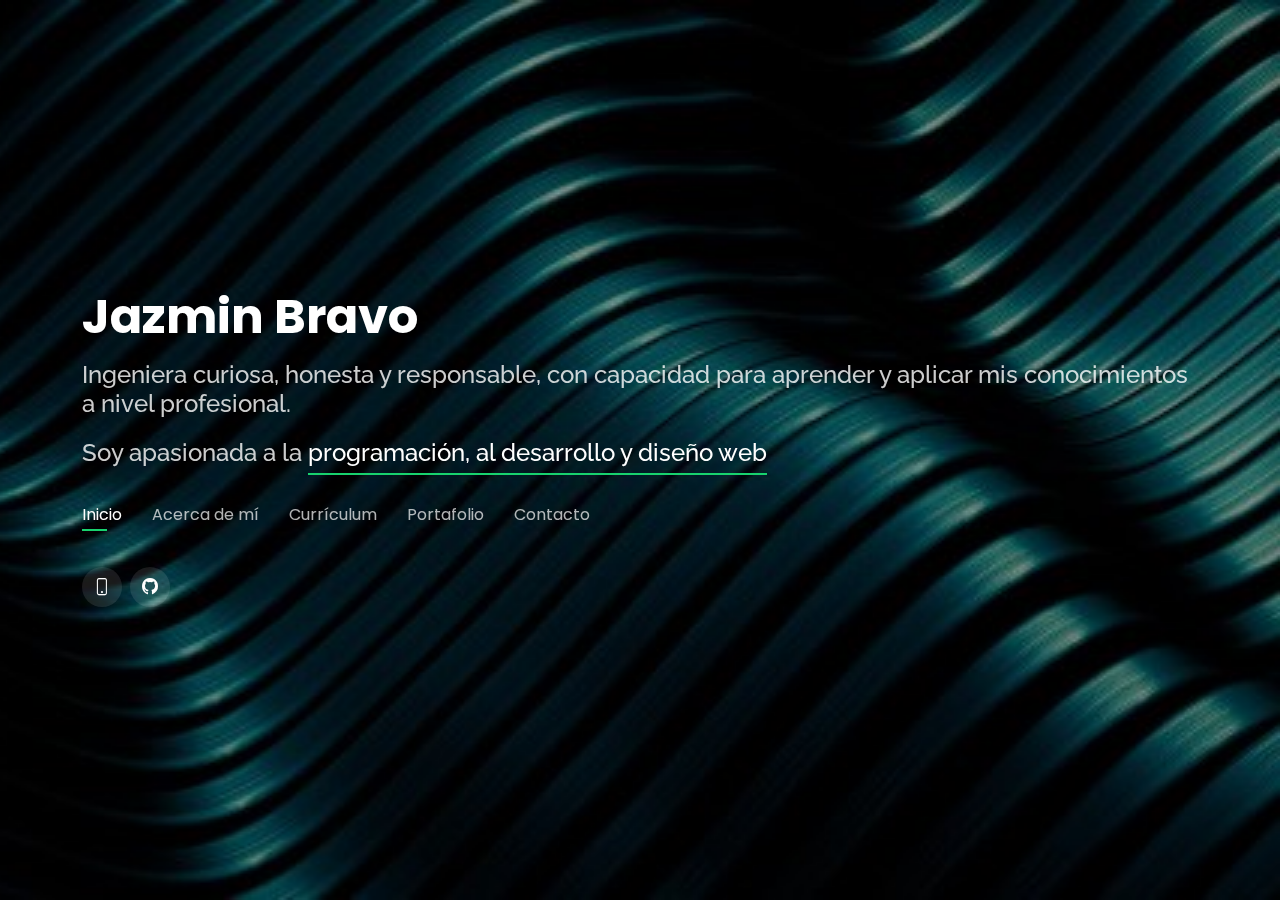
<file: index.html>
<!DOCTYPE html>
<html lang="en">

<head>
  <meta charset="utf-8">
  <meta content="width=device-width, initial-scale=1.0" name="viewport">

  <title>Jazmin Bravo</title>

  <!-- Favicons -->
  <link href="assets/img/icon.png" rel="icon">
  <link href="assets/img/icon.png" rel="apple-touch-icon">

  <!-- Google Fonts -->
  <link href="https://fonts.googleapis.com/css?family=Open+Sans:300,300i,400,400i,600,600i,700,700i|Raleway:300,300i,400,400i,500,500i,600,600i,700,700i|Poppins:300,300i,400,400i,500,500i,600,600i,700,700i" rel="stylesheet">

  <!--  CSS  -->
  <link href="assets/vendor/bootstrap/css/bootstrap.min.css" rel="stylesheet">
  <link href="assets/vendor/bootstrap-icons/bootstrap-icons.css" rel="stylesheet">
  <link href="assets/vendor/boxicons/css/boxicons.min.css" rel="stylesheet">
  <link href="assets/vendor/glightbox/css/glightbox.min.css" rel="stylesheet">
  <link href="assets/vendor/remixicon/remixicon.css" rel="stylesheet">
  <link href="assets/vendor/swiper/swiper-bundle.min.css" rel="stylesheet">

  <link href="assets/css/style.css" rel="stylesheet">
</head>

<body>

  <header id="header">
    <div class="container">

      <h1><a href="index.html">Jazmin Bravo</a></h1>
      <h2>Ingeniera curiosa, honesta y responsable, con capacidad para aprender y aplicar mis conocimientos a nivel profesional. </h2>
      <h2>Soy apasionada a la <span>programación, al desarrollo y diseño web </span></h2>

      <nav id="navbar" class="navbar">
        <ul>
          <li><a class="nav-link active" href="#header">Inicio</a></li>
          <li><a class="nav-link" href="#mi">Acerca de mí</a></li>
          <li><a class="nav-link" href="#curriculum">Currículum</a></li>
          <li><a class="nav-link" href="#portafolio">Portafolio</a></li>
          <li><a class="nav-link" href="#contacto">Contacto</a></li>
        </ul>
        <i class="bi bi-list mobile-nav-toggle"></i>
      </nav>

      <div class="social-links">
        <a href="https://wa.me/525581620548" target="_blank" class="phone"><i class="bi bi-phone"></i></a>
        <a href="https://github.com/JazminBrv" target="_blank" class="github"><i class="bi bi-github"></i></a>
      </div>

    </div>
  </header>

  <!-- ======= ACERCA DE MÍ ======= -->
  <section id="mi" class="about">
    <div class="about-me container">

      <div class="section-title">
        <h2>Acerca de mí</h2>
        <p>Conoce más de mí</p>
      </div>

      <div class="row">
        <div class="col-lg-4" data-aos="fade-right">
          <img src="assets/img/jaz.jpg" class="img-fluid" alt="">
        </div>
        <div class="col-lg-8 pt-4 pt-lg-0 content" data-aos="fade-left">
          <h3> Ingeniería en Tecnologías de la Información</h3>
          <p class="fst-italic">
            Soy una apasionada por la programación. <br>
            Soy desarrolladora Back-end y Front-end Jr. <br> Actualmente me encuentro cursando el Noveno cuatrimestre de la carrera Ing. en Tecnologías de la Información. 
            <br> Estoy interesada en realizar mis estadías en una empresa que me ayude a desenvolverme profesionalmente. 
          </p>
          <div class="row">
            <div class="col-lg-6">
              <ul>
                <li><i class="bi bi-chevron-right"></i> <strong>Nacimiento:</strong> <span>6 Mayo 2000 </span></li>
                <li><i class="bi bi-chevron-right"></i> <strong>Teléfono:</strong> <span><a href="https://wa.me/525581620548" target="_blank" >+52 55 8162 0548</a></span></li>
                <li><i class="bi bi-chevron-right"></i> <strong>Ciudad:</strong> <span>Estado de México, México</span></li>
              </ul>
            </div>
            <div class="col-lg-6">
              <ul>
                <li><i class="bi bi-chevron-right"></i> <strong>Edad:</strong> <span>21</span></li>
                <li><i class="bi bi-chevron-right"></i> <strong>Estudios:</strong> <span>Ingeniería en TI (en curso)</span></li>
                <li><i class="bi bi-chevron-right"></i> <strong>Email:</strong> <span><a href="mailto:jazmin.brv@hotmail.com" target="_blank" >jazmin.brv@hotmail.com</a></span></li>
              </ul>
            </div>
          </div>
          <p>
            Soy una persona con una capacidad de aprender rápido cualquier objetivo que se me proponga. <br>
            Aplicar mis conocimientos, desarrollar mis habilidades y el constante conocimiento son mis metas.<br>
            Soy proactiva, ya que no gusta quedarme atrás. <br>
            Sé adaptarme fácilmente. 
          </p>
        </div>
      </div>

    </div><!-- fin MI -->


    <!-- ======= HABILIDADES  ======= -->
    <div class="skills container">

      <div class="section-title">
        <h2>HABILIDADES</h2>
      </div>

      <div class="row skills-content">

        <div class="col-lg-6">
          <div class="progress">
            <span class="skill">Paqueteres ofimáticos <i class="val">100%</i></span>
            <div class="progress-bar-wrap">
              <div class="progress-bar" role="progressbar" aria-valuenow="100" aria-valuemin="0" aria-valuemax="100"></div>
            </div>
          </div>

          <div class="progress">
            <span class="skill">HTML <i class="val">100%</i></span>
            <div class="progress-bar-wrap">
              <div class="progress-bar" role="progressbar" aria-valuenow="100" aria-valuemin="0" aria-valuemax="100"></div>
            </div>
          </div>

          <div class="progress">
            <span class="skill">CSS <i class="val">90%</i></span>
            <div class="progress-bar-wrap">
              <div class="progress-bar" role="progressbar" aria-valuenow="90" aria-valuemin="0" aria-valuemax="100"></div>
            </div>
          </div>

          <div class="progress">
            <span class="skill">JavaScript <i class="val">75%</i></span>
            <div class="progress-bar-wrap">
              <div class="progress-bar" role="progressbar" aria-valuenow="75" aria-valuemin="0" aria-valuemax="100"></div>
            </div>
          </div>

          <div class="progress">
            <span class="skill">MYSQL <i class="val">95%</i></span>
            <div class="progress-bar-wrap">
              <div class="progress-bar" role="progressbar" aria-valuenow="95" aria-valuemin="0" aria-valuemax="100"></div>
            </div>
          </div>

        </div>

        <div class="col-lg-6">

          <div class="progress">
            <span class="skill">PHP <i class="val">95%</i></span>
            <div class="progress-bar-wrap">
              <div class="progress-bar" role="progressbar" aria-valuenow="95" aria-valuemin="0" aria-valuemax="100"></div>
            </div>
          </div>

          <div class="progress">
            <span class="skill">WordPress <i class="val">90%</i></span>
            <div class="progress-bar-wrap">
              <div class="progress-bar" role="progressbar" aria-valuenow="90" aria-valuemin="0" aria-valuemax="100"></div>
            </div>
          </div>

          <div class="progress">
            <span class="skill">Diseño digital <i class="val">80%</i></span>
            <div class="progress-bar-wrap">
              <div class="progress-bar" role="progressbar" aria-valuenow="80" aria-valuemin="0" aria-valuemax="100"></div>
            </div>
          </div>

          <div class="progress">
            <span class="skill">Java <i class="val">90%</i></span>
            <div class="progress-bar-wrap">
              <div class="progress-bar" role="progressbar" aria-valuenow="90" aria-valuemin="0" aria-valuemax="100"></div>
            </div>
          </div>

        </div>

      </div>

    </div><!-- fin HABILIDADES -->

    <!-- ======= Intereses ======= -->
    <div class="interests container">

      <div class="section-title">
        <h2>Intereses</h2>
      </div>

      <div class="row">
        <div class="col-lg-3 col-md-4">
          <div class="icon-box">
            <i class="ri-store-line" style="color: #ffbb2c;"></i>
            <h3>Desarrollo Ecommerce</h3>
          </div>
        </div>
        <div class="col-lg-3 col-md-4 mt-4 mt-md-0">
          <div class="icon-box">
            <i class="ri-bar-chart-box-line" style="color: #5578ff;"></i>
            <h3>Programación</h3>
          </div>
        </div>
        <div class="col-lg-3 col-md-4 mt-4 mt-md-0">
          <div class="icon-box">
            <i class="ri-database-2-line" style="color: #47aeff;"></i>
            <h3>Admin. <br> Bases de datos</h3>
          </div>
        </div>
        <div class="col-lg-3 col-md-4 mt-4 mt-lg-0">
          <div class="icon-box">
            <i class="ri-paint-brush-line" style="color: #e361ff;"></i>
            <h3>Diseño</h3>
          </div>
        </div>
        
        <div class="col-lg-3 col-md-4 mt-4">
        </div>
        <div class="col-lg-3 col-md-4 mt-4">
          <div class="icon-box">
            <i class="ri-disc-line" style="color: #b20969;"></i>
            <h3>Desarrollo páginas web</h3>
          </div>
        </div>
        <div class="col-lg-3 col-md-4 mt-4">
          <div class="icon-box">
            <i class="ri-base-station-line" style="color: #ff5828;"></i>
            <h3>Telecomunicaciones</h3>
          </div>
        </div>
        <div class="col-lg-3 col-md-4 mt-4">
        </div>
      </div>

    </div><!-- fin INTERESES -->

    <!-- ======= En curso ======= -->
    <div class="interests container">

      <div class="section-title">
        <h2>Aprendiendo (en curso)</h2>
      </div>

      <div class="row">
        <div class="col-lg-3 col-md-4">
          <div class="icon-box">
            <h3>Python</h3>
          </div>
        </div>
        <div class="col-lg-3 col-md-4 mt-4 mt-md-0">
          <div class="icon-box">
            <h3>MongoDB</h3>
          </div>
        </div>
        <div class="col-lg-3 col-md-4 mt-4 mt-md-0">
          <div class="icon-box">
            <h3>Angular</h3>
          </div>
        </div>
      </div>

    </div><!-- fin En curso -->
  </section><!-- fin ACERCA DE Mí -->

  <!-- ======= CURRICULUM  ======= -->
  <section id="curriculum" class="resume">
    <div class="container">

      <div class="section-title">
        <h2>CURRÍCULUM</h2>
        <p>MIS HABILIDADES PROFESIONALES</p>
      </div>

      <div class="row">
        <div class="col-lg-6">
          <h3 class="resume-title">Lenguajes de programación</h3>
          <div class="resume-item pb-0">
            <h4>Java</h4>
            <h4>JavaScript</h4>
            <h4>C, C++, C#</h4>
            <h4>HTML5</h4>
            <h4>CSS</h4>
            <h4>PHP</h4>
            <h4>Frameworks (VUE, Bootstrap)</h4>
            <h4>Git - Github</h4>
            </p>
          </div>

          <h3 class="resume-title">Educación</h3>
          <div class="resume-item">
            <h4>Ingeniería en Tecnologías de la Información</h4>
            <h5>2019 - Actualmente cursando el 9° cuatrimestre</h5>
            <p><em>Universidad Politécnica del Valle de México</em></p>
            <p>Promedio general: 9.5</p>
            <p>Nivel: Superior</p>
          </div>
          <div class="resume-item">
            <h4>Técnico en Programación</h4>
            <h5>2015 - 2018</h5>
            <p><em>Colegio de Estudios Científicos y Tecnológicos del Estado México</em></p>
            <p>Nivel: Medio superior</p>
          </div>
        </div>
        <div class="col-lg-6">
          <h3 class="resume-title">Experiencia Laboral</h3>
          <div class="resume-item">
            <h4>Vidrio y aluminio "Grupo MYR"</h4>
            <h5>2017 - 2020</h5>
            <p>
            <ul>
              <li>Atender personas, proporcionar la información necesaria</li>
              <li>Realizar cotizaciones</li>
              <li>Concluir ventas</li>
              <li>Pedir material y administrar inventario</li>
            </ul>
            </p>
          </div>
        </div>
        <div class="col-lg-6">
          <h3 class="resume-title">Estancia</h3>
          <div class="resume-item">
            <h4><a href="https://avu.mx/" target="_blank">AVU Diversión para Personas Mayores I.A.P.</a></h4>
            <h5>2021</h5>
            <p>
            <ul>
              <p>WordPress</p>
              <li>Diseñar y estructurar páginas web</li>
              <li>Gestión de plataforma e-learning</li>
              <li>Manejo de mapas geográficos en páginas web</li>
              <li>Páginas web Responsive</li>
              <li>Introducción a Laravel</li>
            </ul>
            </p>
          </div>
        </div>
      </div>

    </div>
  </section><!-- fin CURRICULUM -->

  <!-- ======= PORTAFOLIO ======= -->
  <section id="portafolio" class="portfolio">
    <div class="container">

      <div class="section-title">
        <h2>Portafolio</h2>
        <p>Mis Proyectos</p>
      </div>

      <!-- FILTROS
         <div class="row">
        <div class="col-lg-12 d-flex justify-content-center">
          <ul id="portfolio-flters">
            <li data-filter="*" class="filter-active">All</li>
            <li data-filter=".filter-app">Apps</li>
            <li data-filter=".filter-web">Web</li>
          </ul>
        </div>
      </div> -->

      <div class="row portfolio-container">
        <div class="col-lg-4 col-md-6 portfolio-item filter-app">
          <div class="portfolio-wrap">
            <img src="assets/img/portfolio/compuhack1.jpg" class="img-fluid" alt="">
            <div class="portfolio-info">
              <h4>CompuHack</h4>
              <p>Página Web</p>
              <div class="portfolio-links">
                <a href="pf-compuhack.html" data-gallery="portfolioDetailsGallery" data-glightbox="type: external" class="portfolio-details-lightbox" title="Venta de componentes para computadora"><i class="bx bx-link"></i></a>
              </div>
            </div>
          </div>
        </div>

        <div class="col-lg-4 col-md-6 portfolio-item filter-web">
          <div class="portfolio-wrap">
            <img src="assets/img/portfolio/myr1.jpg" class="img-fluid" alt="">
            <div class="portfolio-info">
              <h4>Grupo MYR</h4>
              <p>Página Web</p>
              <div class="portfolio-links">
                <a href="pf-myr.html" data-gallery="portfolioDetailsGallery" data-glightbox="type: external" class="portfolio-details-lightbox" title="Cotizador"><i class="bx bx-link"></i></a>
              </div>
            </div>
          </div>
        </div>

        <div class="col-lg-4 col-md-6 portfolio-item filter-app">
          <div class="portfolio-wrap">
            <img src="assets/img/portfolio/covid3.jpg" class="img-fluid" alt="">
            <div class="portfolio-info">
              <h4>Campaña COVID</h4>
              <p>Página Web</p>
              <div class="portfolio-links">
                <a href="pf-covid.html" data-gallery="portfolioDetailsGallery" data-glightbox="type: external" class="portfolio-details-lightbox" title="Portfolio Details"><i class="bx bx-link"></i></a>
              </div>
            </div>
          </div>
        </div>

        <div class="col-lg-4 col-md-6 portfolio-item filter-card">
        </div>

        <div class="col-lg-4 col-md-6 portfolio-item filter-web">
          <div class="portfolio-wrap">
            <img src="assets/img/portfolio/laderas2.jpg" class="img-fluid" alt="">
            <div class="portfolio-info">
              <h4>Laderas</h4>
              <p>APP</p>
              <div class="portfolio-links">
                <a href="pf-laderas.html" data-gallery="portfolioDetailsGallery" data-glightbox="type: external" class="portfolio-details-lightbox" title="Portfolio Details"><i class="bx bx-link"></i></a>
              </div>
            </div>
          </div>
        </div>

        <div class="col-lg-4 col-md-6 portfolio-item filter-app">
        </div>
      </div>

    </div>
  </section><!-- fin PORTAFOLIO -->

  <!-- ======= CONTACTO  ======= -->
  <section id="contacto" class="contact">
    <div class="container">

      <div class="section-title">
        <h2>Contacto</h2>
        <p>Contáctame</p>
      </div>

      <div class="row mt-2">
        <div class="col-md-6 mt-4 d-flex align-items-stretch">
          <div class="info-box">
            <i class="bx bx-envelope"></i>
            <h3>Mándame un correo</h3>
            <p><a href="mailto:jazmin.brv@hotmail.com" target="_blank" >jazmin.brv@hotmail.com</a></p>
            <p><a href="mailto:jazmin.brv@gmail.com" target="_blank" >jazmin.brv@gmail.com</a></p>
          </div>
        </div>
      </div>

      <form action="../forms/contacto.php" method="post" role="form" class="php-email-form mt-4">
        <div class="row">
          <div class="col-md-6 form-group">
            <input type="text" name="nombre" class="form-control" id="name" placeholder="Nombre" required>
          </div>
          <div class="col-md-6 form-group mt-3 mt-md-0">
            <input type="email" class="form-control" name="email" id="email" placeholder="Email" required>
          </div>
        </div>
        <div class="form-group mt-3">
          <input type="text" class="form-control" name="asunto" id="subject" placeholder="Asunto" required>
        </div>
        <div class="form-group mt-3">
          <textarea class="form-control" name="mensaje" rows="5" placeholder="Mensaje" required></textarea>
        </div>
        <div class="my-3">
          <div class="loading">Loading</div>
          <div class="error-message"></div>
          <div class="sent-message">Tu mensaje ha sido envíado. Gracias!</div>
        </div>
        <div class="text-center"><button type="submit">Enviar</button></div>
      </form>

    </div>
  </section><!-- fin Contacto -->

  <script src="assets/vendor/bootstrap/js/bootstrap.bundle.min.js"></script>
  <script src="assets/vendor/glightbox/js/glightbox.min.js"></script>
  <script src="assets/vendor/isotope-layout/isotope.pkgd.min.js"></script>
  <script src="assets/vendor/php-email-form/validate.js"></script>
  <script src="assets/vendor/purecounter/purecounter.js"></script>
  <script src="assets/vendor/swiper/swiper-bundle.min.js"></script>
  <script src="assets/vendor/waypoints/noframework.waypoints.js"></script>

  <script src="assets/js/main.js"></script>

</body>

</html>
</file>
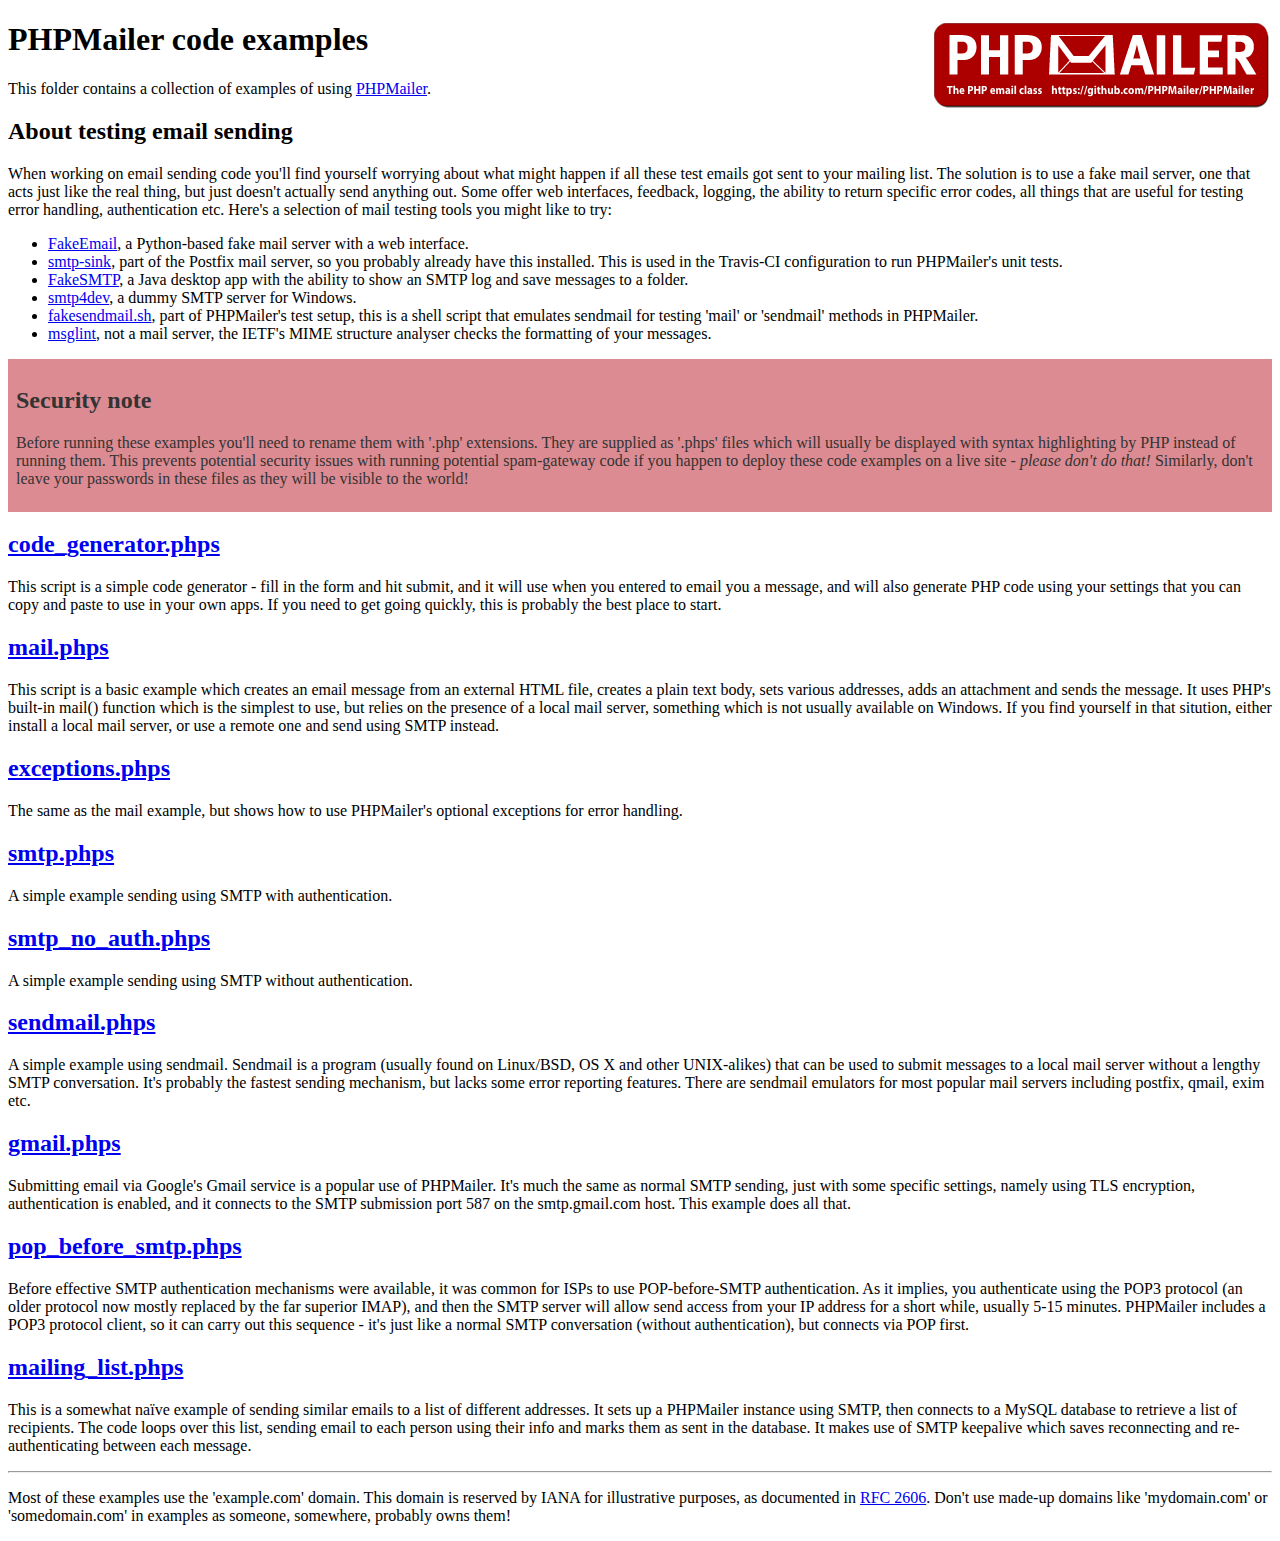
<file: PHPMailer/examples/index.html>
<!DOCTYPE html>
<html>
<head>
	<meta http-equiv="Content-Type" content="text/html; charset=utf-8" />
	<title>PHPMailer Examples</title>
</head>
<body>
<h1>PHPMailer code examples<a href="https://github.com/PHPMailer/PHPMailer"><img src="images/phpmailer.png" style="float:right; border:0;" alt="PHPMailer logo"></a></h1>
<p>This folder contains a collection of examples of using <a href="https://github.com/PHPMailer/PHPMailer">PHPMailer</a>.</p>
<h2>About testing email sending</h2>
<p>When working on email sending code you'll find yourself worrying about what might happen if all these test emails got sent to your mailing list. The solution is to use a fake mail server, one that acts just like the real thing, but just doesn't actually send anything out. Some offer web interfaces, feedback, logging, the ability to return specific error codes, all things that are useful for testing error handling, authentication etc. Here's a selection of mail testing tools you might like to try:</p>
<ul>
  <li><a href="https://github.com/isotoma/FakeEmail">FakeEmail</a>, a Python-based fake mail server with a web interface.</li>
  <li><a href="http://www.postfix.org/smtp-sink.1.html">smtp-sink</a>, part of the Postfix mail server, so you probably already have this installed. This is used in the Travis-CI configuration to run PHPMailer's unit tests.</li>
  <li><a href="https://github.com/Nilhcem/FakeSMTP">FakeSMTP</a>, a Java desktop app with the ability to show an SMTP log and save messages to a folder.</li>
  <li><a href="http://smtp4dev.codeplex.com">smtp4dev</a>, a dummy SMTP server for Windows.</li>
  <li><a href="https://github.com/PHPMailer/PHPMailer/blob/master/test/fakesendmail.sh">fakesendmail.sh</a>, part of PHPMailer's test setup, this is a shell script that emulates sendmail for testing 'mail' or 'sendmail' methods in PHPMailer.</li>
  <li><a href="http://tools.ietf.org/tools/msglint/">msglint</a>, not a mail server, the IETF's MIME structure analyser checks the formatting of your messages.</li>
</ul>
<div style="padding: 8px; color: #333333; background-color: #dc8b92">
<h2>Security note</h2>
<p>Before running these examples you'll need to rename them with '.php' extensions. They are supplied as '.phps' files which will usually be displayed with syntax highlighting by PHP instead of running them. This prevents potential security issues with running potential spam-gateway code if you happen to deploy these code examples on a live site - <em>please don't do that!</em> Similarly, don't leave your passwords in these files as they will be visible to the world!</p>
</div>
<h2><a href="code_generator.phps">code_generator.phps</a></h2>
<p>This script is a simple code generator - fill in the form and hit submit, and it will use when you entered to email you a message, and will also generate PHP code using your settings that you can copy and paste to use in your own apps. If you need to get going quickly, this is probably the best place to start.</p>
<h2><a href="mail.phps">mail.phps</a></h2>
<p>This script is a basic example which creates an email message from an external HTML file, creates a plain text body, sets various addresses, adds an attachment and sends the message. It uses PHP's built-in mail() function which is the simplest to use, but relies on the presence of a local mail server, something which is not usually available on Windows. If you find yourself in that sitution, either install a local mail server, or use a remote one and send using SMTP instead.</p>
<h2><a href="exceptions.phps">exceptions.phps</a></h2>
<p>The same as the mail example, but shows how to use PHPMailer's optional exceptions for error handling.</p>
<h2><a href="smtp.phps">smtp.phps</a></h2>
<p>A simple example sending using SMTP with authentication.</p>
<h2><a href="smtp_no_auth.phps">smtp_no_auth.phps</a></h2>
<p>A simple example sending using SMTP without authentication.</p>
<h2><a href="sendmail.phps">sendmail.phps</a></h2>
<p>A simple example using sendmail. Sendmail is a program (usually found on Linux/BSD, OS X and other UNIX-alikes) that can be used to submit messages to a local mail server without a lengthy SMTP conversation. It's probably the fastest sending mechanism, but lacks some error reporting features. There are sendmail emulators for most popular mail servers including postfix, qmail, exim etc.</p>
<h2><a href="gmail.phps">gmail.phps</a></h2>
<p>Submitting email via Google's Gmail service is a popular use of PHPMailer. It's much the same as normal SMTP sending, just with some specific settings, namely using TLS encryption, authentication is enabled, and it connects to the SMTP submission port 587 on the smtp.gmail.com host. This example does all that.</p>
<h2><a href="pop_before_smtp.phps">pop_before_smtp.phps</a></h2>
<p>Before effective SMTP authentication mechanisms were available, it was common for ISPs to use POP-before-SMTP authentication. As it implies, you authenticate using the POP3 protocol (an older protocol now mostly replaced by the far superior IMAP), and then the SMTP server will allow send access from your IP address for a short while, usually 5-15 minutes. PHPMailer includes a POP3 protocol client, so it can carry out this sequence - it's just like a normal SMTP conversation (without authentication), but connects via POP first.</p>
<h2><a href="mailing_list.phps">mailing_list.phps</a></h2>
<p>This is a somewhat naïve example of sending similar emails to a list of different addresses. It sets up a PHPMailer instance using SMTP, then connects to a MySQL database to retrieve a list of recipients. The code loops over this list, sending email to each person using their info and marks them as sent in the database. It makes use of SMTP keepalive which saves reconnecting and re-authenticating between each message.</p>
<hr>
<p>Most of these examples use the 'example.com' domain. This domain is reserved by IANA for illustrative purposes, as documented in <a href="http://tools.ietf.org/html/rfc2606">RFC 2606</a>. Don't use made-up domains like 'mydomain.com' or 'somedomain.com' in examples as someone, somewhere, probably owns them!</p>
</body>
</html>
</file>
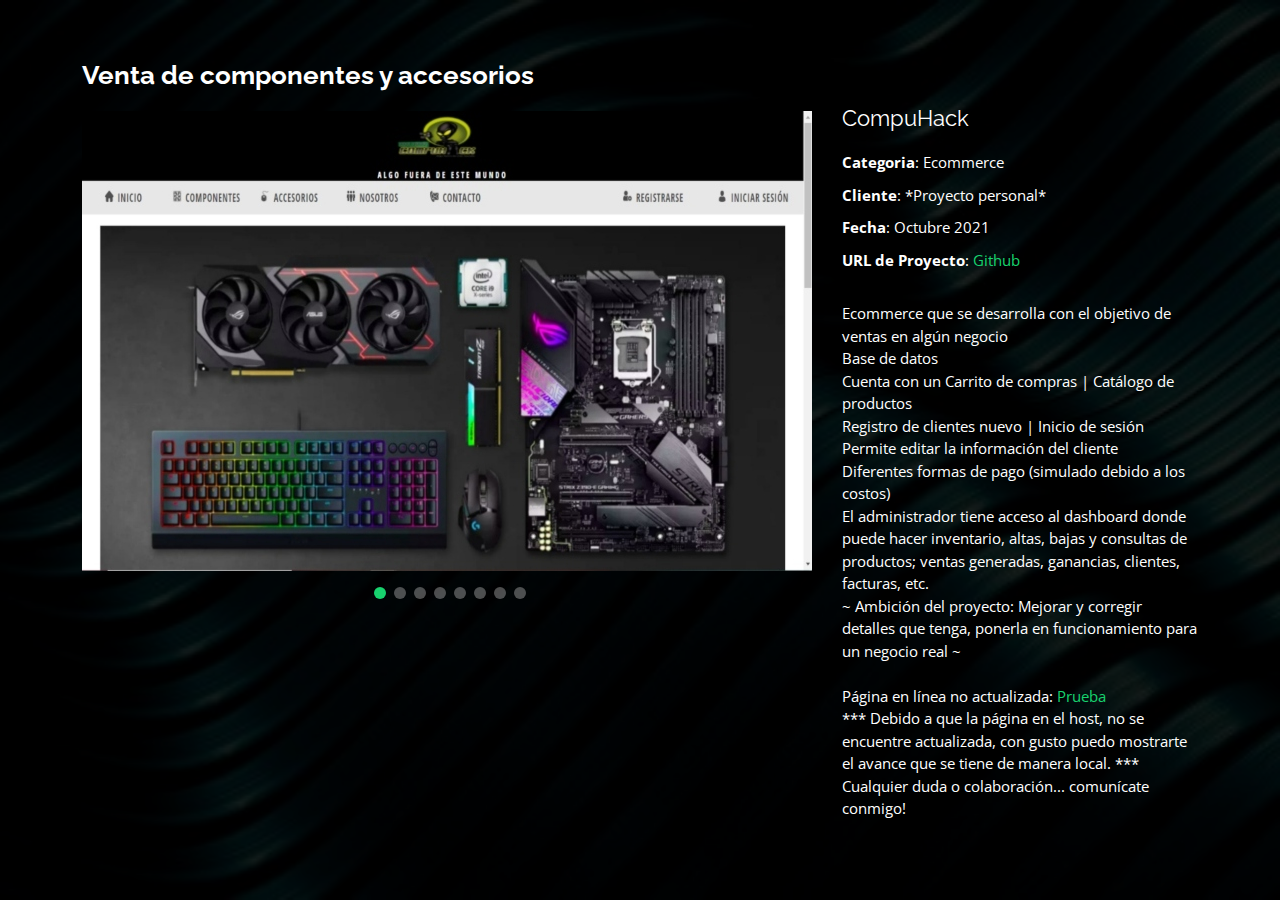
<file: pf-compuhack.html>
<!DOCTYPE html>
<html lang="en">

<head>
  <meta charset="utf-8">
  <meta content="width=device-width, initial-scale=1.0" name="viewport">

  <title>PORTAFOLIO</title>
  <meta content="" name="description">
  <meta content="" name="keywords">

  <!-- Favicons -->
  <link href="assets/img/favicon.png" rel="icon">
  <link href="assets/img/apple-touch-icon.png" rel="apple-touch-icon">

  <!-- Google Fonts -->
  <link href="https://fonts.googleapis.com/css?family=Open+Sans:300,300i,400,400i,600,600i,700,700i|Raleway:300,300i,400,400i,500,500i,600,600i,700,700i|Poppins:300,300i,400,400i,500,500i,600,600i,700,700i" rel="stylesheet">

  <!--  CSS  -->
  <link href="assets/vendor/bootstrap/css/bootstrap.min.css" rel="stylesheet">
  <link href="assets/vendor/bootstrap-icons/bootstrap-icons.css" rel="stylesheet">
  <link href="assets/vendor/boxicons/css/boxicons.min.css" rel="stylesheet">
  <link href="assets/vendor/glightbox/css/glightbox.min.css" rel="stylesheet">
  <link href="assets/vendor/remixicon/remixicon.css" rel="stylesheet">
  <link href="assets/vendor/swiper/swiper-bundle.min.css" rel="stylesheet">
  <link href="assets/css/style.css" rel="stylesheet">
</head>

<body>

  <main id="main">

    <!-- ======= DETALLES ======= -->
    <div id="pf-detalles" class="portfolio-details">
      <div class="container">

        <div class="row">

          <div class="col-lg-8">
            <h2 class="portfolio-title">Venta de componentes y accesorios</h2>

            <div class="portfolio-details-slider swiper">
              <div class="swiper-wrapper align-items-center">
                <div class="swiper-slide">
                  <img src="assets/img/portfolio/compuhack1.jpg" alt="">
                </div>
                <div class="swiper-slide">
                  <img src="assets/img/portfolio/compuhack2.jpg" alt="">
                </div>
                <div class="swiper-slide">
                  <img src="assets/img/portfolio/compuhack3.jpg" alt="" >
                </div>
                <div class="swiper-slide">
                  <img src="assets/img/portfolio/compuhack4.jpg" alt="">
                </div>
                <div class="swiper-slide">
                  <img src="assets/img/portfolio/compuhack5.jpg" alt="">
                </div>
                <div class="swiper-slide">
                  <img src="assets/img/portfolio/compuhack6.jpg" alt="">
                </div>
                <div class="swiper-slide">
                  <img src="assets/img/portfolio/compuhack7.jpg" alt="">
                </div>
                <div class="swiper-slide">
                  <img src="assets/img/portfolio/compuhack8.jpg" alt="">
                </div>
              </div>
              <div class="swiper-pagination"></div>
            </div>

          </div>

          <div class="col-lg-4 portfolio-info">
            <h3>CompuHack</h3>
            <ul>
              <li><strong>Categoria</strong>: Ecommerce</li>
              <li><strong>Cliente</strong>: *Proyecto personal*</li>
              <li><strong>Fecha</strong>: Octubre 2021</li>
              <li><strong>URL de Proyecto</strong>: <a href="https://github.com/JazminBrv/TiendaCompuhack" target="_blank">Github</a></li>
            </ul>

            <p>
              Ecommerce que se desarrolla con el objetivo de ventas en algún negocio
              <br> Base de datos 
              <br> Cuenta con un Carrito de compras | Catálogo de productos
              <br>    Registro de clientes nuevo | Inicio de sesión 
              <br> Permite editar la información del cliente
              <br> Diferentes formas de pago (simulado debido a los costos)
              <br> El administrador tiene acceso al dashboard donde puede hacer inventario, altas, bajas y consultas de productos; ventas generadas, ganancias, clientes, facturas, etc.
              <br> ~ Ambición del proyecto: Mejorar y corregir detalles que tenga, ponerla en funcionamiento para un negocio real ~
              <br> <br> Página en línea no actualizada: <a href="http://tienda-compuhck.6te.net/html/index.html">Prueba</a>
              <br>*** Debido a que la página en el host, no se encuentre actualizada, con gusto puedo mostrarte el avance que se tiene de manera local. ***
              <br> Cualquier duda o colaboración... comunícate conmigo!

            </p>
          </div>

        </div>

      </div>
    </div><!-- fin DETALLES -->

  </main>

  <!--  JS  -->
  <script src="assets/vendor/bootstrap/js/bootstrap.bundle.min.js"></script>
  <script src="assets/vendor/glightbox/js/glightbox.min.js"></script>
  <script src="assets/vendor/isotope-layout/isotope.pkgd.min.js"></script>
  <script src="assets/vendor/php-email-form/validate.js"></script>
  <script src="assets/vendor/purecounter/purecounter.js"></script>
  <script src="assets/vendor/swiper/swiper-bundle.min.js"></script>
  <script src="assets/vendor/waypoints/noframework.waypoints.js"></script>

  <script src="assets/js/main.js"></script>

</body>
</html>
</file>
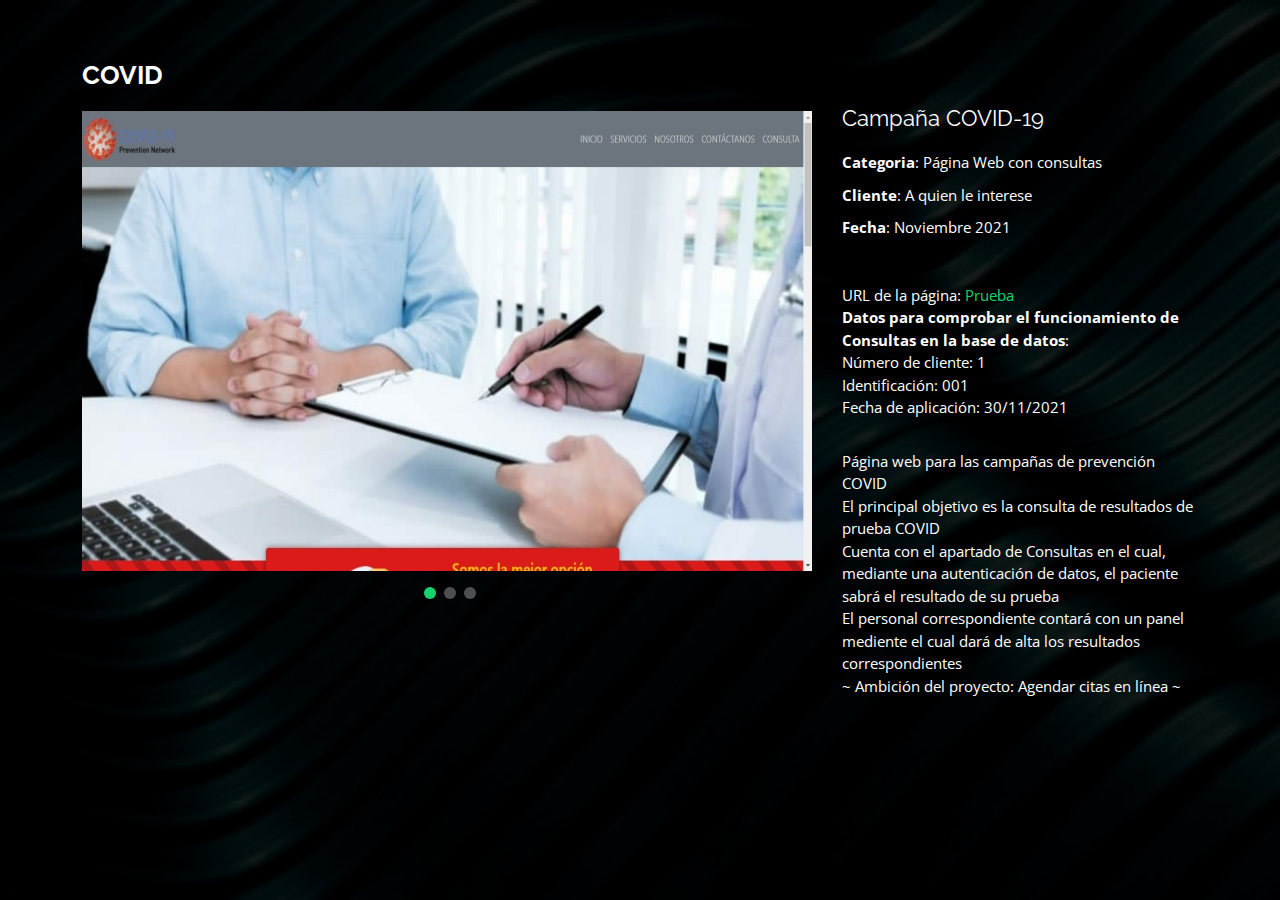
<file: pf-covid.html>
<!DOCTYPE html>
<html lang="en">

<head>
  <meta charset="utf-8">
  <meta content="width=device-width, initial-scale=1.0" name="viewport">

  <title>PORTAFOLIO</title>
  <meta content="" name="description">
  <meta content="" name="keywords">

  <!-- Favicons -->
  <link href="assets/img/favicon.png" rel="icon">
  <link href="assets/img/apple-touch-icon.png" rel="apple-touch-icon">

  <!-- Google Fonts -->
  <link href="https://fonts.googleapis.com/css?family=Open+Sans:300,300i,400,400i,600,600i,700,700i|Raleway:300,300i,400,400i,500,500i,600,600i,700,700i|Poppins:300,300i,400,400i,500,500i,600,600i,700,700i" rel="stylesheet">

  <!--  CSS  -->
  <link href="assets/vendor/bootstrap/css/bootstrap.min.css" rel="stylesheet">
  <link href="assets/vendor/bootstrap-icons/bootstrap-icons.css" rel="stylesheet">
  <link href="assets/vendor/boxicons/css/boxicons.min.css" rel="stylesheet">
  <link href="assets/vendor/glightbox/css/glightbox.min.css" rel="stylesheet">
  <link href="assets/vendor/remixicon/remixicon.css" rel="stylesheet">
  <link href="assets/vendor/swiper/swiper-bundle.min.css" rel="stylesheet">
  <link href="assets/css/style.css" rel="stylesheet">
</head>

<body>

  <main id="main">

    <!-- ======= DETALLES ======= -->
    <div id="pf-detalles" class="portfolio-details">
      <div class="container">

        <div class="row">

          <div class="col-lg-8">
            <h2 class="portfolio-title">COVID</h2>

            <div class="portfolio-details-slider swiper">
              <div class="swiper-wrapper align-items-center">
                <div class="swiper-slide">
                  <img src="assets/img/portfolio/covid1.jpg" alt="">
                </div>
                <div class="swiper-slide">
                  <img src="assets/img/portfolio/covid3.jpg" alt="">
                </div>
                <div class="swiper-slide">
                  <img src="assets/img/portfolio/covid2.jpg" alt="">
                </div>
              </div>
              <div class="swiper-pagination"></div>
            </div>

          </div>

          <div class="col-lg-4 portfolio-info">
            <h3>Campaña COVID-19</h3>
            <ul>
              <li><strong>Categoria</strong>: Página Web con consultas</li>
              <li><strong>Cliente</strong>: A quien le interese</li>
              <li><strong>Fecha</strong>: Noviembre 2021</li>
              <br> <br> URL de la página: <a href="https://campanacovid.000webhostapp.com/">Prueba</a>
              <li><strong>Datos para comprobar el funcionamiento de Consultas en la base de datos</strong>:<br> Número de cliente: 1 <br> Identificación: 001 <br> Fecha de aplicación: 30/11/2021</li>
              
            </ul>

            <p>
              Página web para las campañas de prevención COVID
              <br>El principal objetivo es la consulta de resultados de prueba COVID
              <br> Cuenta con el apartado de Consultas en el cual, mediante una autenticación de datos, el paciente sabrá el resultado de su prueba
              <br> El personal correspondiente contará con un panel mediente el cual dará de alta los resultados correspondientes
              <br> ~ Ambición del proyecto: Agendar citas en línea ~
            </p>
          </div>

        </div>

      </div>
    </div><!-- fin DETALLES -->

  </main>

  <!--  JS  -->
  <script src="assets/vendor/bootstrap/js/bootstrap.bundle.min.js"></script>
  <script src="assets/vendor/glightbox/js/glightbox.min.js"></script>
  <script src="assets/vendor/isotope-layout/isotope.pkgd.min.js"></script>
  <script src="assets/vendor/php-email-form/validate.js"></script>
  <script src="assets/vendor/purecounter/purecounter.js"></script>
  <script src="assets/vendor/swiper/swiper-bundle.min.js"></script>
  <script src="assets/vendor/waypoints/noframework.waypoints.js"></script>

  <script src="assets/js/main.js"></script>

</body>
</html>
</file>
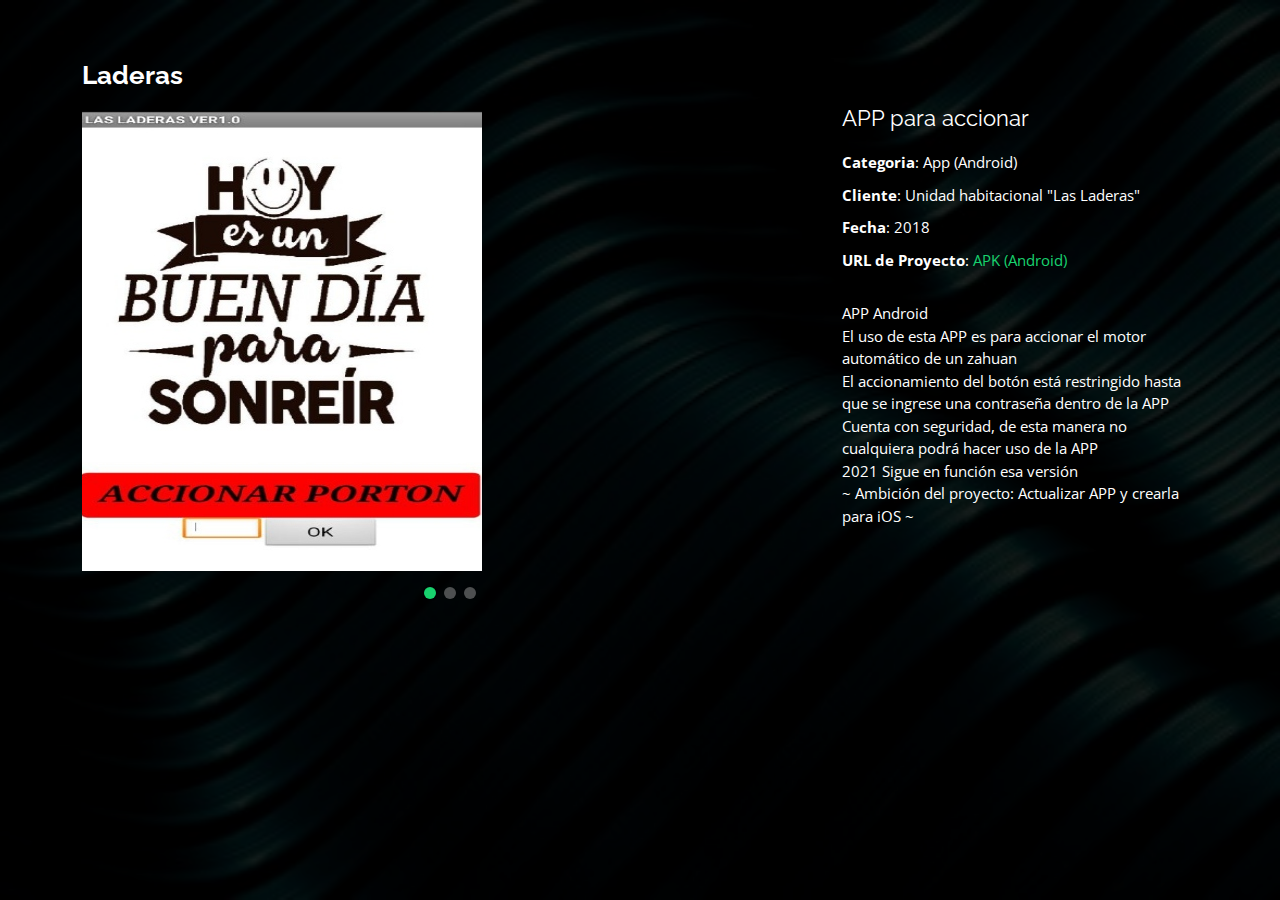
<file: pf-laderas.html>
<!DOCTYPE html>
<html lang="en">

<head>
  <meta charset="utf-8">
  <meta content="width=device-width, initial-scale=1.0" name="viewport">

  <title>PORTAFOLIO</title>
  <meta content="" name="description">
  <meta content="" name="keywords">

  <!-- Favicons -->
  <link href="assets/img/favicon.png" rel="icon">
  <link href="assets/img/apple-touch-icon.png" rel="apple-touch-icon">

  <!-- Google Fonts -->
  <link href="https://fonts.googleapis.com/css?family=Open+Sans:300,300i,400,400i,600,600i,700,700i|Raleway:300,300i,400,400i,500,500i,600,600i,700,700i|Poppins:300,300i,400,400i,500,500i,600,600i,700,700i" rel="stylesheet">

  <!--  CSS  -->
  <link href="assets/vendor/bootstrap/css/bootstrap.min.css" rel="stylesheet">
  <link href="assets/vendor/bootstrap-icons/bootstrap-icons.css" rel="stylesheet">
  <link href="assets/vendor/boxicons/css/boxicons.min.css" rel="stylesheet">
  <link href="assets/vendor/glightbox/css/glightbox.min.css" rel="stylesheet">
  <link href="assets/vendor/remixicon/remixicon.css" rel="stylesheet">
  <link href="assets/vendor/swiper/swiper-bundle.min.css" rel="stylesheet">
  <link href="assets/css/style.css" rel="stylesheet">
</head>

<body>

  <main id="main">

    <!-- ======= DETALLES ======= -->
    <div id="pf-detalles" class="portfolio-details">
      <div class="container">

        <div class="row">

          <div class="col-lg-8">
            <h2 class="portfolio-title">Laderas</h2>

            <div class="portfolio-details-slider swiper">
              <div class="swiper-wrapper align-items-center">
                <div class="swiper-slide">
                  <img src="assets/img/portfolio/laderas1.jpg" alt="">
                </div>
                <div class="swiper-slide">
                  <img src="assets/img/portfolio/laderas2.jpg" alt="">
                </div>
                <div class="swiper-slide">
                  <img src="assets/img/portfolio/laderas3.jpg" alt="">
                </div>
              </div>
              <div class="swiper-pagination"></div>
            </div>

          </div>

          <div class="col-lg-4 portfolio-info">
            <h3>APP para accionar</h3>
            <ul>
              <li><strong>Categoria</strong>: App (Android)</li>
              <li><strong>Cliente</strong>: Unidad habitacional "Las Laderas"</li>
              <li><strong>Fecha</strong>: 2018</li>
              <li><strong>URL de Proyecto</strong>: <a href="https://drive.google.com/file/d/1C8wCa1Lth8HKDnxdVE-w9qaFIyftCEMz/view?usp=sharing"> APK (Android)</a> </li>
            </ul>

            <p>APP Android 
              <br>El uso de esta APP es para accionar el motor automático de un zahuan 
              <br>El accionamiento del botón está restringido hasta que se ingrese una contraseña dentro de la APP 
              <br>Cuenta con seguridad, de esta manera no cualquiera podrá hacer uso de la APP 
              <br>2021 Sigue en función esa versión 
              <br>~ Ambición del proyecto: Actualizar APP y crearla para iOS ~
            </p>
          </div>

        </div>

      </div>
    </div><!-- fin DETALLES -->

  </main>

  <!--  JS  -->
  <script src="assets/vendor/bootstrap/js/bootstrap.bundle.min.js"></script>
  <script src="assets/vendor/glightbox/js/glightbox.min.js"></script>
  <script src="assets/vendor/isotope-layout/isotope.pkgd.min.js"></script>
  <script src="assets/vendor/php-email-form/validate.js"></script>
  <script src="assets/vendor/purecounter/purecounter.js"></script>
  <script src="assets/vendor/swiper/swiper-bundle.min.js"></script>
  <script src="assets/vendor/waypoints/noframework.waypoints.js"></script>

  <script src="assets/js/main.js"></script>

</body>
</html>
</file>
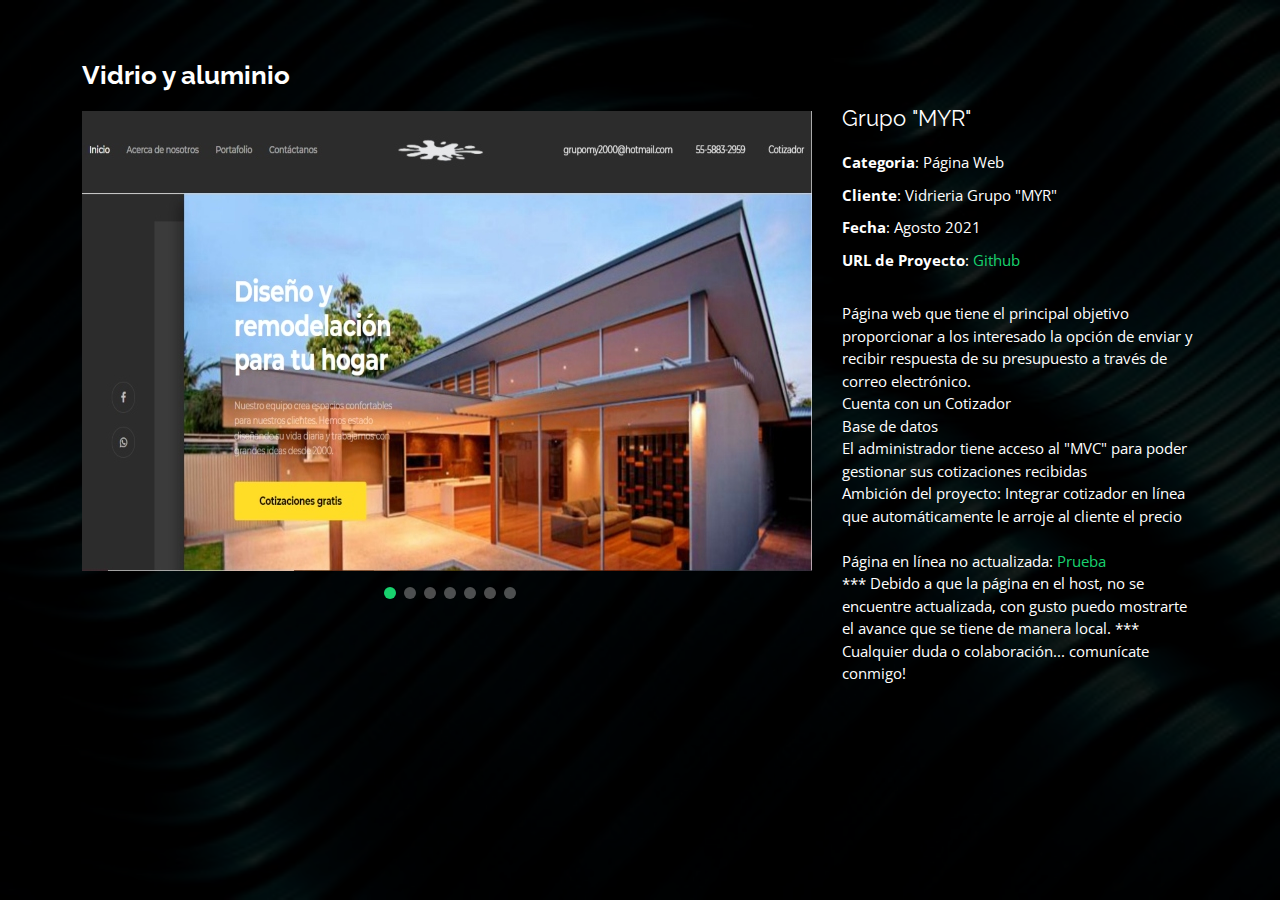
<file: pf-myr.html>
<!DOCTYPE html>
<html lang="en">

<head>
  <meta charset="utf-8">
  <meta content="width=device-width, initial-scale=1.0" name="viewport">

  <title>PORTAFOLIO</title>
  <meta content="" name="description">
  <meta content="" name="keywords">

  <!-- Favicons -->
  <link href="assets/img/favicon.png" rel="icon">
  <link href="assets/img/apple-touch-icon.png" rel="apple-touch-icon">

  <!-- Google Fonts -->
  <link href="https://fonts.googleapis.com/css?family=Open+Sans:300,300i,400,400i,600,600i,700,700i|Raleway:300,300i,400,400i,500,500i,600,600i,700,700i|Poppins:300,300i,400,400i,500,500i,600,600i,700,700i" rel="stylesheet">

  <!--  CSS  -->
  <link href="assets/vendor/bootstrap/css/bootstrap.min.css" rel="stylesheet">
  <link href="assets/vendor/bootstrap-icons/bootstrap-icons.css" rel="stylesheet">
  <link href="assets/vendor/boxicons/css/boxicons.min.css" rel="stylesheet">
  <link href="assets/vendor/glightbox/css/glightbox.min.css" rel="stylesheet">
  <link href="assets/vendor/remixicon/remixicon.css" rel="stylesheet">
  <link href="assets/vendor/swiper/swiper-bundle.min.css" rel="stylesheet">
  <link href="assets/css/style.css" rel="stylesheet">
</head>

<body>

  <main id="main">

    <!-- ======= DETALLES ======= -->
    <div id="pf-detalles" class="portfolio-details">
      <div class="container">

        <div class="row">

          <div class="col-lg-8">
            <h2 class="portfolio-title">Vidrio y aluminio</h2>

            <div class="portfolio-details-slider swiper">
              <div class="swiper-wrapper align-items-center">
                <div class="swiper-slide">
                  <img src="assets/img/portfolio/myr1.jpg" alt="">
                </div>
                <div class="swiper-slide">
                  <img src="assets/img/portfolio/myr2.jpg" alt="">
                </div>
                <div class="swiper-slide">
                  <img src="assets/img/portfolio/myr3.jpg" alt="" >
                </div>
                <div class="swiper-slide">
                  <img src="assets/img/portfolio/myr4.jpg" alt="">
                </div>
                <div class="swiper-slide">
                  <img src="assets/img/portfolio/myr5.jpg" alt="">
                </div>
                <div class="swiper-slide">
                  <img src="assets/img/portfolio/myr6.jpg" alt="">
                </div>
                <div class="swiper-slide">
                  <img src="assets/img/portfolio/myr7.jpg" alt="">
                </div>
              </div>
              <div class="swiper-pagination"></div>
            </div>

          </div>

          <div class="col-lg-4 portfolio-info">
            <h3>Grupo "MYR"</h3>
            <ul>
              <li><strong>Categoria</strong>: Página Web</li>
              <li><strong>Cliente</strong>: Vidrieria Grupo "MYR"</li>
              <li><strong>Fecha</strong>: Agosto 2021</li>
              <li><strong>URL de Proyecto</strong>: <a href="https://github.com/JazminBrv/GrupoMYR" target="_blank">Github</a></li>
            </ul>

            <p>
              Página web que tiene el principal objetivo proporcionar a los interesado la opción de enviar y recibir respuesta de su presupuesto a través de correo electrónico.
              <br> Cuenta con un Cotizador
              <br> Base de datos 
              <br> El administrador tiene acceso al "MVC" para poder gestionar sus cotizaciones recibidas
              <br>Ambición del proyecto: Integrar cotizador en línea que automáticamente le arroje al cliente el precio
              <br> <br> Página en línea no actualizada: <a href="https://alicemadnessr.000webhostapp.com/PaginaMVC/index.html">Prueba</a>
              <br>*** Debido a que la página en el host, no se encuentre actualizada, con gusto puedo mostrarte el avance que se tiene de manera local. ***
              <br> Cualquier duda o colaboración... comunícate conmigo!

            </p>
          </div>

        </div>

      </div>
    </div><!-- fin DETALLES -->

  </main>

  <!--  JS  -->
  <script src="assets/vendor/bootstrap/js/bootstrap.bundle.min.js"></script>
  <script src="assets/vendor/glightbox/js/glightbox.min.js"></script>
  <script src="assets/vendor/isotope-layout/isotope.pkgd.min.js"></script>
  <script src="assets/vendor/php-email-form/validate.js"></script>
  <script src="assets/vendor/purecounter/purecounter.js"></script>
  <script src="assets/vendor/swiper/swiper-bundle.min.js"></script>
  <script src="assets/vendor/waypoints/noframework.waypoints.js"></script>

  <script src="assets/js/main.js"></script>

</body>
</html>
</file>
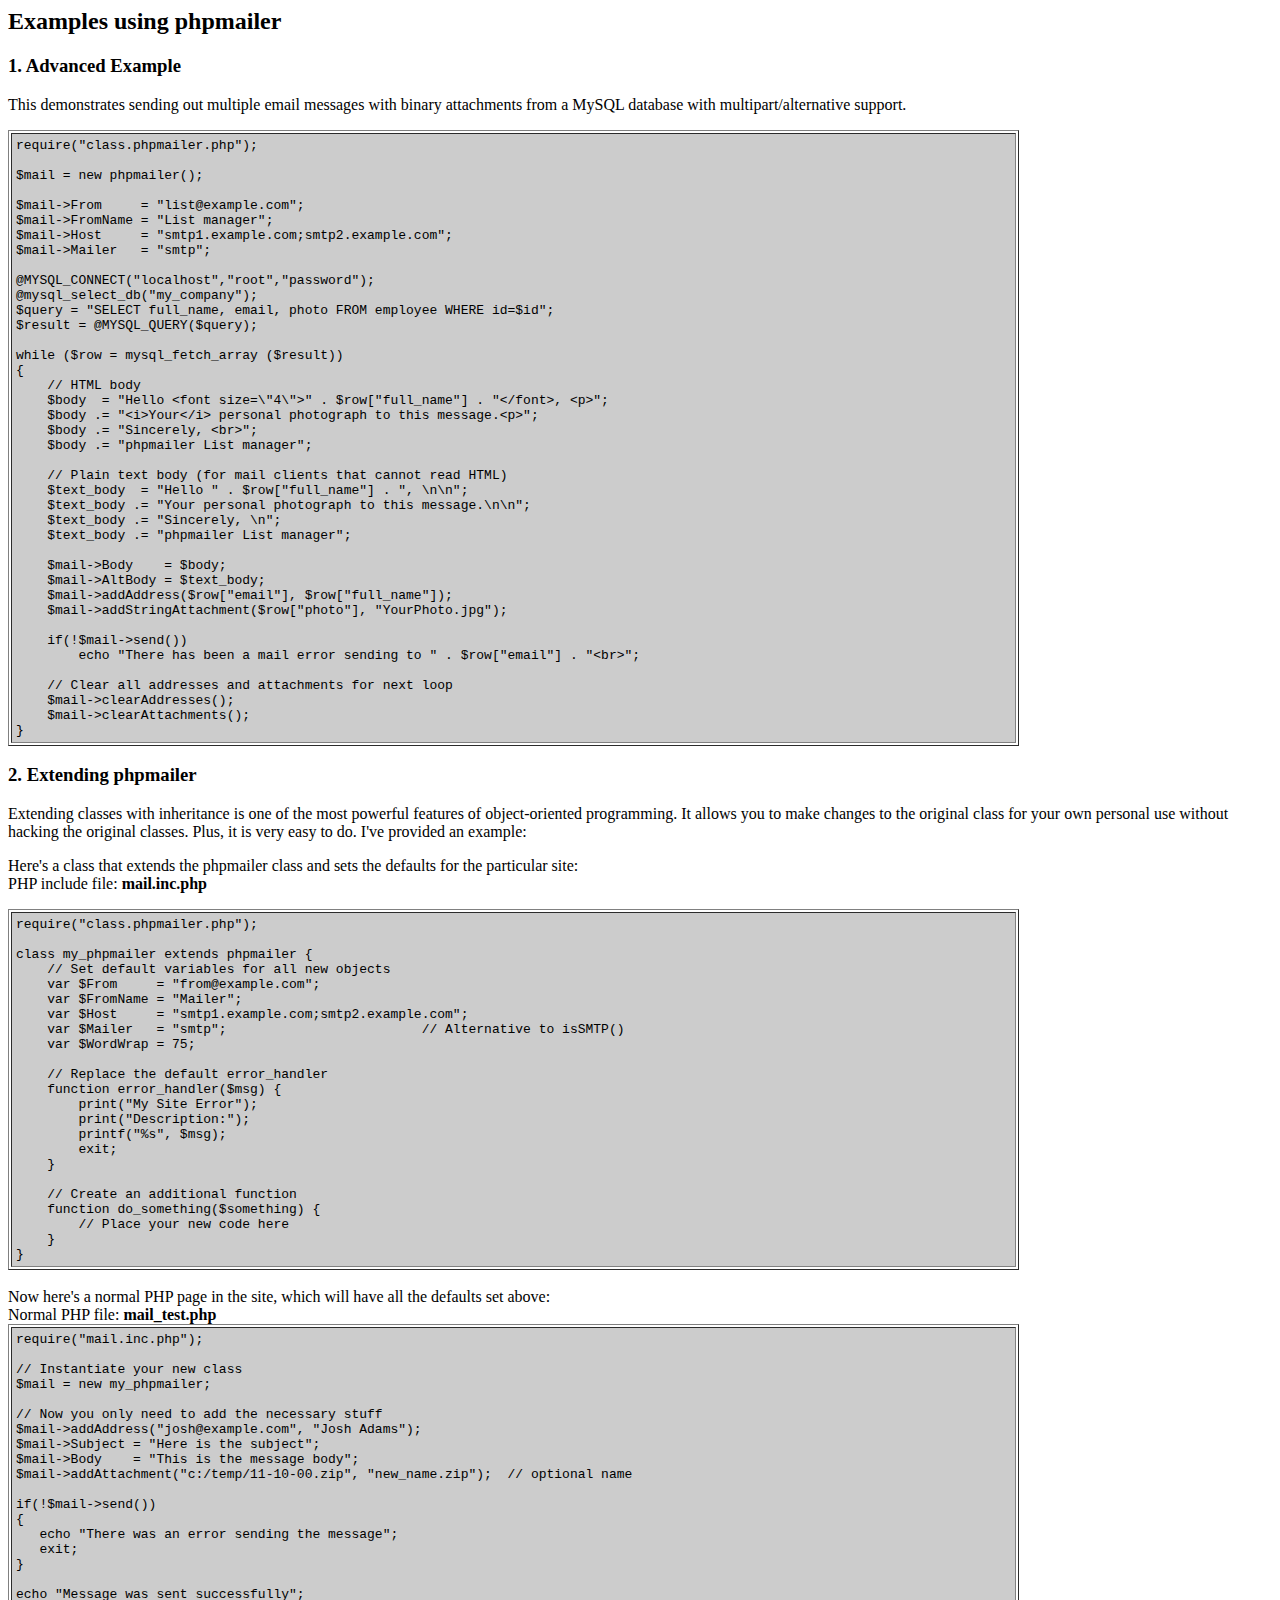
<file: PHPMailer/docs/extending.html>
<html>
<head>
<title>Examples using phpmailer</title>
</head>

<body bgcolor="#FFFFFF">

<h2>Examples using phpmailer</h2>

<h3>1. Advanced Example</h3>
<p>

This demonstrates sending out multiple email messages with binary attachments
from a MySQL database with multipart/alternative support.<p>
<table cellpadding="4" border="1" width="80%">
<tr>
<td bgcolor="#CCCCCC">
<pre>
require("class.phpmailer.php");

$mail = new phpmailer();

$mail->From     = "list@example.com";
$mail->FromName = "List manager";
$mail->Host     = "smtp1.example.com;smtp2.example.com";
$mail->Mailer   = "smtp";

@MYSQL_CONNECT("localhost","root","password");
@mysql_select_db("my_company");
$query = "SELECT full_name, email, photo FROM employee WHERE id=$id";
$result = @MYSQL_QUERY($query);

while ($row = mysql_fetch_array ($result))
{
    // HTML body
    $body  = "Hello &lt;font size=\"4\"&gt;" . $row["full_name"] . "&lt;/font&gt;, &lt;p&gt;";
    $body .= "&lt;i&gt;Your&lt;/i&gt; personal photograph to this message.&lt;p&gt;";
    $body .= "Sincerely, &lt;br&gt;";
    $body .= "phpmailer List manager";

    // Plain text body (for mail clients that cannot read HTML)
    $text_body  = "Hello " . $row["full_name"] . ", \n\n";
    $text_body .= "Your personal photograph to this message.\n\n";
    $text_body .= "Sincerely, \n";
    $text_body .= "phpmailer List manager";

    $mail->Body    = $body;
    $mail->AltBody = $text_body;
    $mail->addAddress($row["email"], $row["full_name"]);
    $mail->addStringAttachment($row["photo"], "YourPhoto.jpg");

    if(!$mail->send())
        echo "There has been a mail error sending to " . $row["email"] . "&lt;br&gt;";

    // Clear all addresses and attachments for next loop
    $mail->clearAddresses();
    $mail->clearAttachments();
}
</pre>
</td>
</tr>
</table>
<p>

<h3>2. Extending phpmailer</h3>
<p>

Extending classes with inheritance is one of the most
powerful features of object-oriented
programming.  It allows you to make changes to the
original class for your
own personal use without hacking the original
classes.  Plus, it is very
easy to do. I've provided an example:

<p>
Here's a class that extends the phpmailer class and sets the defaults
for the particular site:<br>
PHP include file: <b>mail.inc.php</b>
<p>

<table cellpadding="4" border="1" width="80%">
<tr>
<td bgcolor="#CCCCCC">
<pre>
require("class.phpmailer.php");

class my_phpmailer extends phpmailer {
    // Set default variables for all new objects
    var $From     = "from@example.com";
    var $FromName = "Mailer";
    var $Host     = "smtp1.example.com;smtp2.example.com";
    var $Mailer   = "smtp";                         // Alternative to isSMTP()
    var $WordWrap = 75;

    // Replace the default error_handler
    function error_handler($msg) {
        print("My Site Error");
        print("Description:");
        printf("%s", $msg);
        exit;
    }

    // Create an additional function
    function do_something($something) {
        // Place your new code here
    }
}
</pre>
</td>
</tr>
</table>
<br>

Now here's a normal PHP page in the site, which will have all the defaults set above:<br>
Normal PHP file: <b>mail_test.php</b>

<table cellpadding="4" border="1" width="80%">
<tr>
<td bgcolor="#CCCCCC">
<pre>
require("mail.inc.php");

// Instantiate your new class
$mail = new my_phpmailer;

// Now you only need to add the necessary stuff
$mail->addAddress("josh@example.com", "Josh Adams");
$mail->Subject = "Here is the subject";
$mail->Body    = "This is the message body";
$mail->addAttachment("c:/temp/11-10-00.zip", "new_name.zip");  // optional name

if(!$mail->send())
{
   echo "There was an error sending the message";
   exit;
}

echo "Message was sent successfully";
</pre>
</td>
</tr>
</table>
</body>
</html>
</file>
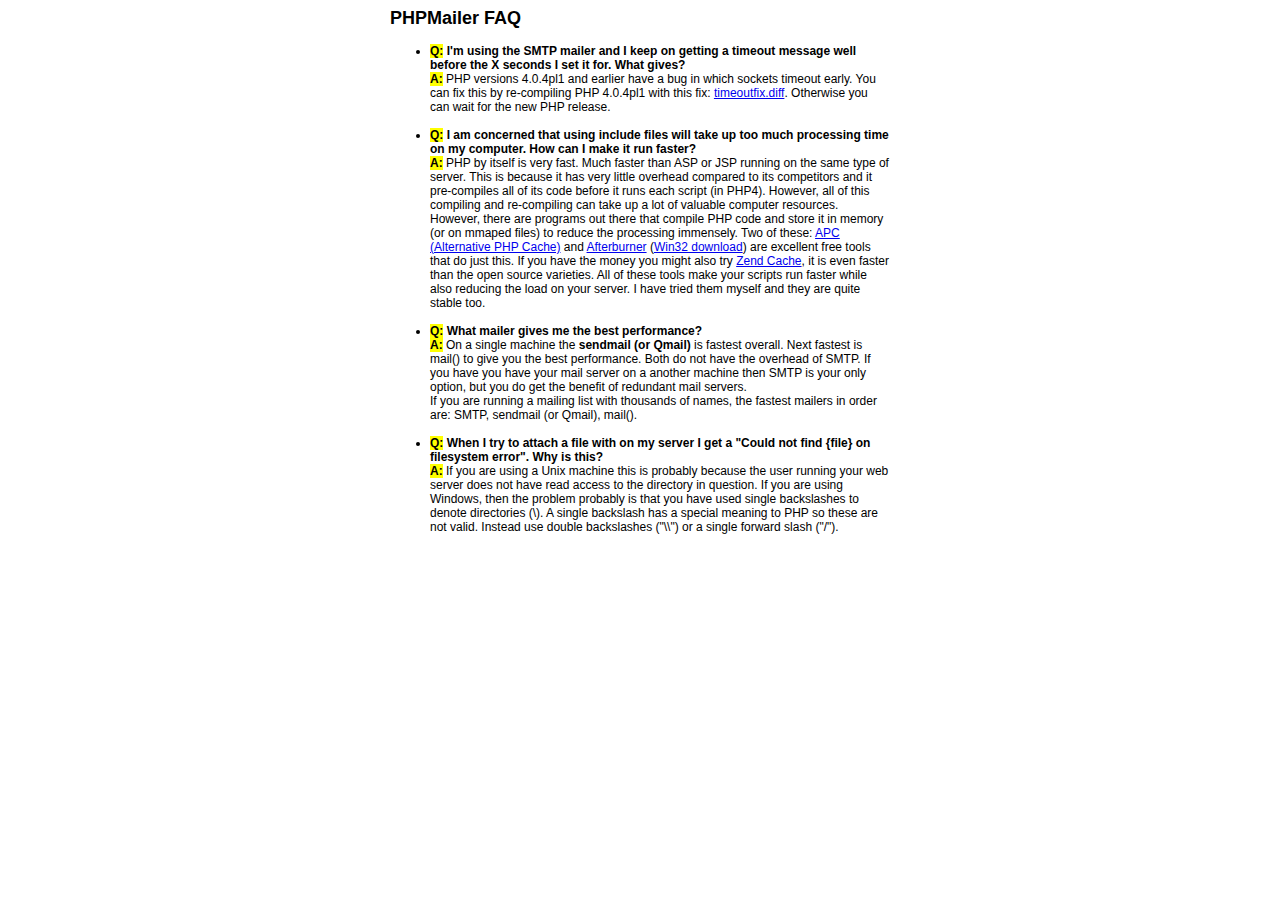
<file: PHPMailer/docs/faq.html>
﻿<html>
<head>
<title>PHPMailer FAQ</title>
<style>
body, p {
  font-family: Arial, Helvetica, sans-serif;
  font-size: 12px;
}
div.width {
  width: 500px;
  text-align: left;
}
</style>
</head>
<body bgcolor="#FFFFFF">
<center>
<div class="width">
<h2>PHPMailer FAQ</h2>
<ul>

  <li><b style="background-color: #FFFF00">Q:</b> <b>I&#039;m using the SMTP mailer and I keep on getting a timeout message
  well before the X seconds I set it for.  What gives?</b><br />
  <b style="background-color: #FFFF00">A:</b> PHP versions 4.0.4pl1 and earlier have a bug in which sockets timeout
  early.  You can fix this by re-compiling PHP 4.0.4pl1 with this fix:
  <a href="timeoutfix.diff">timeoutfix.diff</a>. Otherwise you can wait for the new PHP release.<br /><br /></li>

  <li><b style="background-color: #FFFF00">Q:</b> <b>I am concerned that using include files will take up too much
  processing time on my computer.  How can I make it run faster?</b><br />
  <b style="background-color: #FFFF00">A:</b>  PHP by itself is very fast.  Much faster than ASP or JSP running on
  the same type of server.  This is because it has very little overhead compared
  to its competitors and it pre-compiles all of
  its code before it runs each script (in PHP4).  However, all of
  this compiling and re-compiling can take up a lot of valuable
  computer resources.  However, there are programs out there that compile
  PHP code and store it in memory (or on mmaped files) to reduce the
  processing immensely.  Two of these: <a href="http://apc.communityconnect.com">APC
  (Alternative PHP Cache)</a> and <a href="http://bwcache.bware.it/index.htm">Afterburner</a>
  (<a href="http://www.mm4.de/php4win/mod_php4_win32/">Win32 download</a>)
  are excellent free tools that do just this.  If you have the money
  you might also try <a href="http://www.zend.com">Zend Cache</a>, it is
  even faster than the open source varieties.  All of these tools make your
  scripts run faster while also reducing the load on your server. I have tried
  them myself and they are quite stable too.<br /><br /></li>

  <li><b style="background-color: #FFFF00">Q:</b> <b>What mailer gives me the best performance?</b><br />
  <b style="background-color: #FFFF00">A:</b> On a single machine the <b>sendmail (or Qmail)</b> is fastest overall.
  Next fastest is mail() to give you the best performance. Both do not have the overhead of SMTP.
  If you have you have your mail server on a another machine then
  SMTP is your only option, but you do get the benefit of redundant mail servers.<br />
  If you are running a mailing list with thousands of names, the fastest mailers in order are: SMTP, sendmail (or Qmail), mail().<br /><br /></li>

  <li><b style="background-color: #FFFF00">Q:</b> <b>When I try to attach a file with on my server I get a
  "Could not find {file} on filesystem error".  Why is this?</b><br />
  <b style="background-color: #FFFF00">A:</b> If you are using a Unix machine this is probably because the user
  running your web server does not have read access to the directory in question.  If you are using Windows,
  then the problem probably is that you have used single backslashes to denote directories (\).
  A single backslash has a special meaning to PHP so these are not
  valid.  Instead use double backslashes ("\\") or a single forward
  slash ("/").<br /><br /></li>

</ul>

</div>
</center>

</body>
</html>
</file>
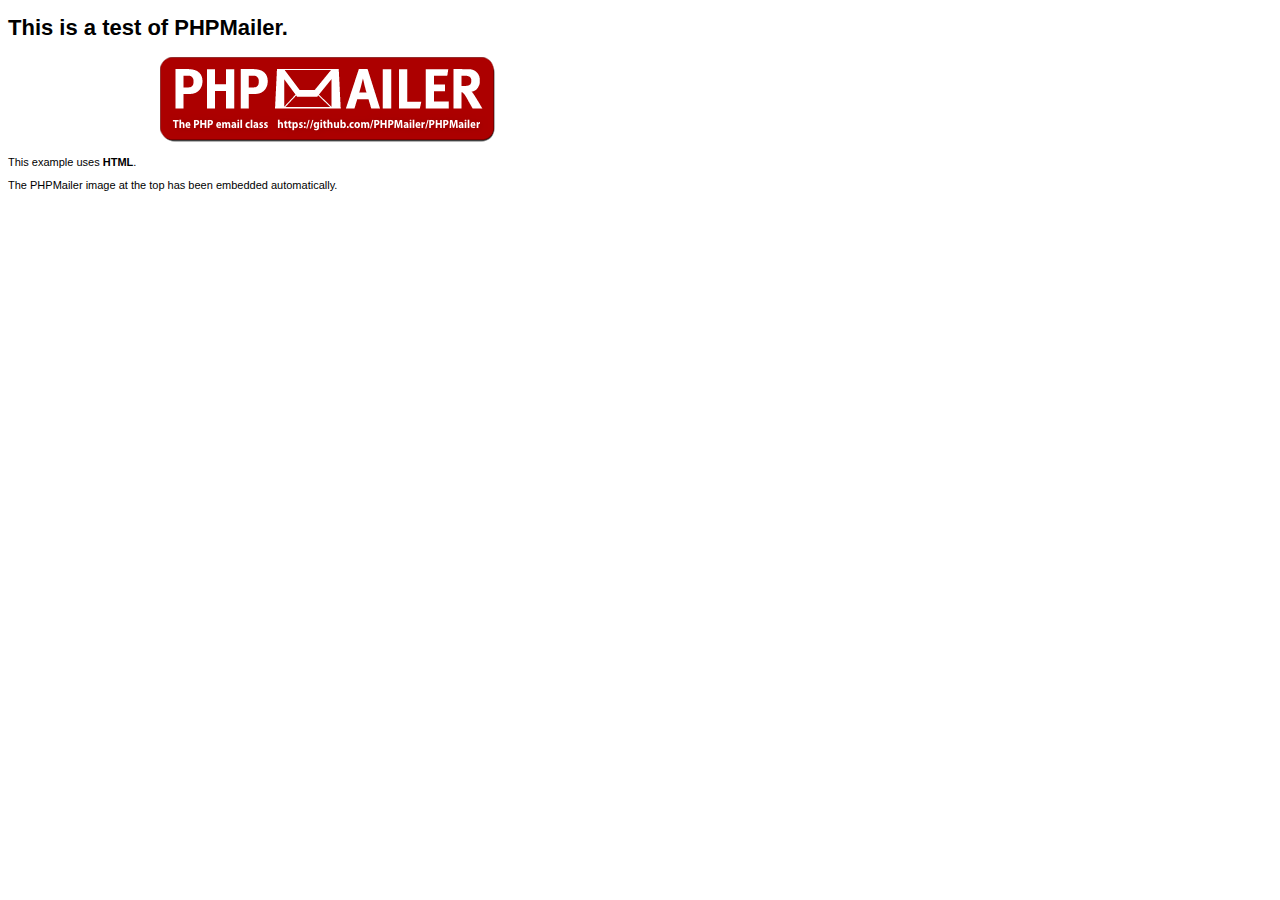
<file: PHPMailer/examples/contents.html>
<!DOCTYPE HTML PUBLIC "-//W3C//DTD HTML 4.01 Transitional//EN" "http://www.w3.org/TR/html4/loose.dtd">
<html>
<head>
  <meta http-equiv="Content-Type" content="text/html; charset=utf-8">
  <title>PHPMailer Test</title>
</head>
<body>
  <div style="width: 640px; font-family: Arial, Helvetica, sans-serif; font-size: 11px;">
    <h1>This is a test of PHPMailer.</h1>
    <div align="center">
      <a href="https://github.com/PHPMailer/PHPMailer/"><img src="images/phpmailer.png" height="90" width="340" alt="PHPMailer rocks"></a>
    </div>
    <p>This example uses <strong>HTML</strong>.</p>
    <p>The PHPMailer image at the top has been embedded automatically.</p>
  </div>
</body>
</html>
</file>
<file: assets/css/style.css>
body {
  font-family: "Open Sans", sans-serif;
  background-color: #040404;
  color: #fff;
  position: relative;
  background: transparent;
}
body::before {
  content: "";
  position: fixed;
  background: #040404 url("../img/bg.jpg") top right no-repeat;
  background-size: cover;
  left: 0;
  right: 0;
  top: 0;
  height: 100vh;
  z-index: -1;
}
@media (min-width: 1024px) {
  body::before {
    background-attachment: fixed;
  }
}

a {
  color: #18d26e;
  text-decoration: none;
}

a:hover {
  color: #e88b35;
  text-decoration: none;
}

h1,
h2,
h3,
h4,
h5,
h6 {
  font-family: "Raleway", sans-serif;
}

#header {
  transition: ease-in-out 0.3s;
  position: relative;
  height: 100vh;
  display: flex;
  align-items: center;
  z-index: 997;
  overflow-y: auto;
}
#header * {
  transition: ease-in-out 0.3s;
}
#header h1 {
  font-size: 48px;
  margin: 0;
  padding: 0;
  line-height: 1;
  font-weight: 700;
  font-family: "Poppins", sans-serif;
}
#header h1 a,
#header h1 a:hover {
  color: #fff;
  line-height: 1;
  display: inline-block;
}
#header h2 {
  font-size: 24px;
  margin-top: 20px;
  color: rgba(255, 255, 255, 0.8);
}
#header h2 span {
  color: #fff;
  border-bottom: 2px solid #18d26e;
  padding-bottom: 6px;
}
#header img {
  padding: 0;
  margin: 0;
}
#header .social-links {
  margin-top: 40px;
  display: flex;
}
#header .social-links a {
  font-size: 16px;
  display: flex;
  justify-content: center;
  align-items: center;
  background: rgba(255, 255, 255, 0.1);
  color: #fff;
  line-height: 1;
  margin-right: 8px;
  border-radius: 50%;
  width: 40px;
  height: 40px;
}
#header .social-links a:hover {
  background: #18d26e;
}
@media (max-width: 992px) {
  #header h1 {
    font-size: 36px;
  }
  #header h2 {
    font-size: 20px;
    line-height: 30px;
  }
  #header .social-links {
    margin-top: 15px;
  }
  #header .container {
    display: flex;
    flex-direction: column;
    align-items: center;
  }
}

#header.header-top {
  height: 80px;
  position: fixed;
  left: 0;
  top: 0;
  right: 0;
  background: rgba(0, 0, 0, 0.9);
}
#header.header-top .social-links,
#header.header-top h2 {
  display: none;
}
#header.header-top h1 {
  margin-right: auto;
  font-size: 36px;
}
#header.header-top .container {
  display: flex;
  align-items: center;
}
#header.header-top .navbar {
  margin: 0;
}
@media (max-width: 768px) {
  #header.header-top {
    height: 60px;
  }
  #header.header-top h1 {
    font-size: 26px;
  }
}

/**
ESCRITORIO 
**/
.navbar {
  padding: 0;
  margin-top: 35px;
}
.navbar ul {
  margin: 0;
  padding: 0;
  display: flex;
  list-style: none;
  align-items: center;
}
.navbar li {
  position: relative;
}
.navbar li + li {
  margin-left: 30px;
}
.navbar a,
.navbar a:focus {
  display: flex;
  align-items: center;
  justify-content: space-between;
  padding: 0;
  font-family: "Poppins", sans-serif;
  font-size: 16px;
  font-weight: 400;
  color: rgba(255, 255, 255, 0.7);
  white-space: nowrap;
  transition: 0.3s;
}
.navbar a i,
.navbar a:focus i {
  font-size: 12px;
  line-height: 0;
  margin-left: 5px;
}
.navbar a:before {
  content: "";
  position: absolute;
  width: 0;
  height: 2px;
  bottom: -4px;
  left: 0;
  background-color: #18d26e;
  visibility: hidden;
  width: 0px;
  transition: all 0.3s ease-in-out 0s;
}
.navbar a:hover:before,
.navbar li:hover > a:before,
.navbar .active:before {
  visibility: visible;
  width: 25px;
}
.navbar a:hover,
.navbar .active,
.navbar .active:focus,
.navbar li:hover > a {
  color: #fff;
}

/**
* CELULAR
*/
.mobile-nav-toggle {
  color: #fff;
  font-size: 28px;
  cursor: pointer;
  display: none;
  line-height: 0;
  transition: 0.5s;
  position: fixed;
  right: 15px;
  top: 15px;
}

@media (max-width: 991px) {
  .mobile-nav-toggle {
    display: block;
  }

  .navbar ul {
    display: none;
  }
}
.navbar-mobile {
  position: fixed;
  overflow: hidden;
  top: 0;
  right: 0;
  left: 0;
  bottom: 0;
  background: rgba(0, 0, 0, 0.9);
  transition: 0.3s;
  z-index: 999;
  margin-top: 0;
}
.navbar-mobile .mobile-nav-toggle {
  position: absolute;
  top: 15px;
  right: 15px;
}
.navbar-mobile ul {
  display: block;
  position: absolute;
  top: 55px;
  right: 15px;
  bottom: 45px;
  left: 15px;
  padding: 10px 0;
  overflow-y: auto;
  transition: 0.3s;
  border: 2px solid rgba(255, 255, 255, 0.2);
}
.navbar-mobile li {
  padding: 12px 20px;
}
.navbar-mobile li + li {
  margin: 0;
}
.navbar-mobile a,
.navbar-mobile a:focus {
  font-size: 16px;
  position: relative;
}

section {
  overflow: hidden;
  position: absolute;
  width: 100%;
  top: 140px;
  bottom: 100%;
  opacity: 0;
  transition: ease-in-out 0.4s;
  z-index: 2;
}
section.section-show {
  top: 100px;
  bottom: auto;
  opacity: 1;
  padding-bottom: 45px;
}
section .container {
  background: rgba(0, 0, 0, 0.9);
  padding: 30px;
}
@media (max-width: 768px) {
  section {
    top: 120px;
  }
  section.section-show {
    top: 80px;
  }
}

.section-title h2 {
  font-size: 14px;
  font-weight: 500;
  padding: 0;
  line-height: 1px;
  margin: 0 0 20px 0;
  letter-spacing: 2px;
  text-transform: uppercase;
  color: #aaaaaa;
  font-family: "Poppins", sans-serif;
}
.section-title h2::after {
  content: "";
  width: 120px;
  height: 1px;
  display: inline-block;
  background: #e88b35;
  margin: 4px 10px;
}
.section-title p {
  margin: 0;
  margin: -15px 0 15px 0;
  font-size: 36px;
  font-weight: 700;
  text-transform: uppercase;
  font-family: "Poppins", sans-serif;
  color: #fff;
}

.about-me .content h3 {
  font-weight: 700;
  font-size: 26px;
  color: #18d26e;
}
.about-me .content ul {
  list-style: none;
  padding: 0;
}
.about-me .content ul li {
  margin-bottom: 20px;
  display: flex;
  align-items: center;
}
.about-me .content ul strong {
  margin-right: 10px;
}
.about-me .content ul i {
  font-size: 16px;
  margin-right: 5px;
  color: #18d26e;
  line-height: 0;
}
.about-me .content p:last-child {
  margin-bottom: 0;
}

.counts {
  padding: 70px 0 60px;
}
.counts .count-box {
  padding: 30px 30px 25px 30px;
  width: 100%;
  position: relative;
  text-align: center;
  background: rgba(255, 255, 255, 0.08);
}
.counts .count-box i {
  position: absolute;
  top: -25px;
  left: 50%;
  transform: translateX(-50%);
  font-size: 24px;
  background: rgba(255, 255, 255, 0.1);
  padding: 12px;
  color: #18d26e;
  border-radius: 50px;
  line-height: 0;
}
.counts .count-box span {
  font-size: 36px;
  display: block;
  font-weight: 600;
  color: #fff;
}
.counts .count-box p {
  padding: 0;
  margin: 0;
  font-family: "Raleway", sans-serif;
  font-size: 14px;
}

.skills .progress {
  height: 60px;
  display: block;
  background: none;
  border-radius: 0;
}
.skills .progress .skill {
  padding: 10px 0;
  margin: 0;
  text-transform: uppercase;
  display: block;
  font-weight: 600;
  font-family: "Poppins", sans-serif;
  color: #fff;
}
.skills .progress .skill .val {
  float: right;
  font-style: normal;
}
.skills .progress-bar-wrap {
  background: rgba(255, 255, 255, 0.2);
}
.skills .progress-bar {
  width: 1px;
  height: 10px;
  transition: 0.9s;
  background-color: #18d26e;
}

.interests .icon-box {
  display: flex;
  align-items: center;
  padding: 20px;
  background: rgba(255, 255, 255, 0.08);
  transition: ease-in-out 0.3s;
}
.interests .icon-box i {
  font-size: 32px;
  padding-right: 10px;
  line-height: 1;
}
.interests .icon-box h3 {
  font-weight: 700;
  margin: 0;
  padding: 0;
  line-height: 1;
  font-size: 16px;
  color: #fff;
}
.interests .icon-box:hover {
  background: rgba(255, 255, 255, 0.12);
}

.resume .resume-title {
  font-size: 26px;
  font-weight: 700;
  margin-top: 20px;
  margin-bottom: 20px;
  color: #fff;
}
.resume .resume-item {
  padding: 0 0 20px 20px;
  margin-top: -2px;
  border-left: 2px solid rgba(255, 255, 255, 0.2);
  position: relative;
}
.resume .resume-item h4 {
  line-height: 18px;
  font-size: 18px;
  font-weight: 600;
  text-transform: uppercase;
  font-family: "Poppins", sans-serif;
  color: #18d26e;
  margin-bottom: 10px;
}
.resume .resume-item h5 {
  font-size: 16px;
  background: rgba(255, 255, 255, 0.15);
  padding: 5px 15px;
  display: inline-block;
  font-weight: 600;
  margin-bottom: 10px;
}
.resume .resume-item ul {
  padding-left: 20px;
}
.resume .resume-item ul li {
  padding-bottom: 10px;
}
.resume .resume-item:last-child {
  padding-bottom: 0;
}
.resume .resume-item::before {
  content: "";
  position: absolute;
  width: 16px;
  height: 16px;
  border-radius: 50px;
  left: -9px;
  top: 0;
  background: #18d26e;
  border: 2px solid #18d26e;
}

.portfolio .portfolio-item {
  margin-bottom: 30px;
}
.portfolio #portfolio-flters {
  padding: 0;
  margin: 0 auto 15px auto;
  list-style: none;
  text-align: center;
  border-radius: 50px;
  padding: 2px 15px;
}
.portfolio #portfolio-flters li {
  cursor: pointer;
  display: inline-block;
  padding: 8px 16px 10px 16px;
  font-size: 14px;
  font-weight: 600;
  line-height: 1;
  text-transform: uppercase;
  color: #fff;
  background: rgba(255, 255, 255, 0.1);
  margin: 0 3px 10px 3px;
  transition: all 0.3s ease-in-out;
  border-radius: 4px;
}
.portfolio #portfolio-flters li:hover,
.portfolio #portfolio-flters li.filter-active {
  background: #18d26e;
}
.portfolio #portfolio-flters li:last-child {
  margin-right: 0;
}
.portfolio .portfolio-wrap {
  transition: 0.3s;
  position: relative;
  overflow: hidden;
  z-index: 1;
  background: rgba(0, 0, 0, 0.6);
}
.portfolio .portfolio-wrap::before {
  content: "";
  background: rgba(0, 0, 0, 0.6);
  position: absolute;
  left: 30px;
  right: 30px;
  top: 30px;
  bottom: 30px;
  transition: all ease-in-out 0.3s;
  z-index: 2;
  opacity: 0;
}
.portfolio .portfolio-wrap .portfolio-info {
  opacity: 0;
  position: absolute;
  top: 0;
  left: 0;
  right: 0;
  bottom: 0;
  text-align: center;
  z-index: 3;
  transition: all ease-in-out 0.3s;
  display: flex;
  flex-direction: column;
  justify-content: center;
  align-items: center;
}
.portfolio .portfolio-wrap .portfolio-info::before {
  display: block;
  content: "";
  width: 48px;
  height: 48px;
  position: absolute;
  top: 35px;
  left: 35px;
  border-top: 3px solid #fff;
  border-left: 3px solid #fff;
  transition: all 0.5s ease 0s;
  z-index: 9994;
}
.portfolio .portfolio-wrap .portfolio-info::after {
  display: block;
  content: "";
  width: 48px;
  height: 48px;
  position: absolute;
  bottom: 35px;
  right: 35px;
  border-bottom: 3px solid #fff;
  border-right: 3px solid #fff;
  transition: all 0.5s ease 0s;
  z-index: 9994;
}
.portfolio .portfolio-wrap .portfolio-info h4 {
  font-size: 20px;
  color: #fff;
  font-weight: 600;
}
.portfolio .portfolio-wrap .portfolio-info p {
  color: #ffffff;
  font-size: 14px;
  text-transform: uppercase;
  padding: 0;
  margin: 0;
}
.portfolio .portfolio-wrap .portfolio-links {
  text-align: center;
  z-index: 4;
}
.portfolio .portfolio-wrap .portfolio-links a {
  color: #fff;
  margin: 0 2px;
  font-size: 28px;
  display: inline-block;
  transition: 0.3s;
}
.portfolio .portfolio-wrap .portfolio-links a:hover {
  color: #63eda3;
}
.portfolio .portfolio-wrap:hover::before {
  top: 0;
  left: 0;
  right: 0;
  bottom: 0;
  opacity: 1;
}
.portfolio .portfolio-wrap:hover .portfolio-info {
  opacity: 1;
}
.portfolio .portfolio-wrap:hover .portfolio-info::before {
  top: 15px;
  left: 15px;
}
.portfolio .portfolio-wrap:hover .portfolio-info::after {
  bottom: 15px;
  right: 15px;
}

.portfolio-details {
  padding-top: 40px;
  background: rgba(0, 0, 0, 0.8);
  position: fixed;
  left: 0;
  right: 0;
  top: 0;
  bottom: 0;
  overflow-y: auto;
}
.portfolio-details .container {
  padding-top: 20px;
  padding-bottom: 40px;
}
.portfolio-details .portfolio-title {
  font-size: 26px;
  font-weight: 700;
  margin-bottom: 20px;
}
.portfolio-details .portfolio-info {
  padding-top: 45px;
}
.portfolio-details .portfolio-info h3 {
  font-size: 22px;
  font-weight: 400;
  margin-bottom: 20px;
}
.portfolio-details .portfolio-info ul {
  list-style: none;
  padding: 0;
  font-size: 15px;
}
.portfolio-details .portfolio-info ul li + li {
  margin-top: 10px;
}
.portfolio-details .portfolio-info p {
  font-size: 15px;
  padding: 15px 0 0 0;
}
@media (max-width: 992px) {
  .portfolio-details .portfolio-info {
    padding-top: 20px;
  }
}
.portfolio-details .swiper-pagination {
  margin-top: 20px;
  position: relative;
}
.portfolio-details .swiper-pagination .swiper-pagination-bullet {
  width: 12px;
  height: 12px;
  opacity: 1;
  background-color: rgba(255, 255, 255, 0.3);
}
.portfolio-details .swiper-pagination .swiper-pagination-bullet-active {
  background-color: #18d26e;
}

.contact .info-box {
  color: #444444;
  padding: 20px;
  width: 100%;
  background: rgba(255, 255, 255, 0.08);
}
.contact .info-box i.bx {
  font-size: 24px;
  color: #18d26e;
  border-radius: 50%;
  padding: 14px;
  float: left;
  background: rgba(255, 255, 255, 0.1);
}
.contact .info-box h3 {
  font-size: 20px;
  color: rgba(255, 255, 255, 0.5);
  font-weight: 700;
  margin: 10px 0 8px 68px;
}
.contact .info-box p {
  padding: 0;
  color: #fff;
  line-height: 24px;
  font-size: 14px;
  margin: 0 0 0 68px;
}
.contact .info-box .social-links {
  margin: 5px 0 0 68px;
  display: flex;
}
.contact .info-box .social-links a {
  font-size: 18px;
  display: inline-block;
  color: #fff;
  line-height: 1;
  margin-right: 12px;
  transition: 0.3s;
}
.contact .info-box .social-links a:hover {
  color: #18d26e;
}
.contact .php-email-form {
  padding: 30px;
  background: rgba(255, 255, 255, 0.08);
}
.contact .php-email-form .error-message {
  display: none;
  background: rgba(255, 255, 255, 0.08);
  background: #ed3c0d;
  text-align: left;
  padding: 15px;
  font-weight: 600;
}
.contact .php-email-form .error-message br + br {
  margin-top: 25px;
}
.contact .php-email-form .sent-message {
  display: none;
  background: rgba(255, 255, 255, 0.08);
  background: #18d26e;
  text-align: center;
  padding: 15px;
  font-weight: 600;
}
.contact .php-email-form .loading {
  display: none;
  background: rgba(255, 255, 255, 0.08);
  text-align: center;
  padding: 15px;
}
.contact .php-email-form .loading:before {
  content: "";
  display: inline-block;
  border-radius: 50%;
  width: 24px;
  height: 24px;
  margin: 0 10px -6px 0;
  border: 3px solid #18d26e;
  border-top-color: #eee;
  -webkit-animation: animate-loading 1s linear infinite;
  animation: animate-loading 1s linear infinite;
}
.contact .php-email-form input,
.contact .php-email-form textarea {
  border-radius: 0;
  box-shadow: none;
  font-size: 14px;
  background: rgba(255, 255, 255, 0.08);
  border: 0;
  transition: 0.3s;
  color: #fff;
}
.contact .php-email-form input:focus,
.contact .php-email-form textarea:focus {
  background-color: rgba(255, 255, 255, 0.11);
}
.contact .php-email-form input::-webkit-input-placeholder,
.contact .php-email-form textarea::-webkit-input-placeholder {
  color: rgba(255, 255, 255, 0.3);
  opacity: 1;
}
.contact .php-email-form input::-moz-placeholder,
.contact .php-email-form textarea::-moz-placeholder {
  color: rgba(255, 255, 255, 0.3);
  opacity: 1;
}
.contact .php-email-form input::placeholder,
.contact .php-email-form textarea::placeholder {
  color: rgba(255, 255, 255, 0.3);
  opacity: 1;
}
.contact .php-email-form input {
  padding: 10px 15px;
}
.contact .php-email-form textarea {
  padding: 12px 15px;
}
.contact .php-email-form button[type="submit"] {
  background: #18d26e;
  border: 0;
  padding: 10px 30px;
  color: #fff;
  transition: 0.4s;
  border-radius: 4px;
}
.contact .php-email-form button[type="submit"]:hover {
  background: #e88b35;
}
@-webkit-keyframes animate-loading {
  0% {
    transform: rotate(0deg);
  }
  100% {
    transform: rotate(360deg);
  }
}
@keyframes animate-loading {
  0% {
    transform: rotate(0deg);
  }
  100% {
    transform: rotate(360deg);
  }
}
</file>
